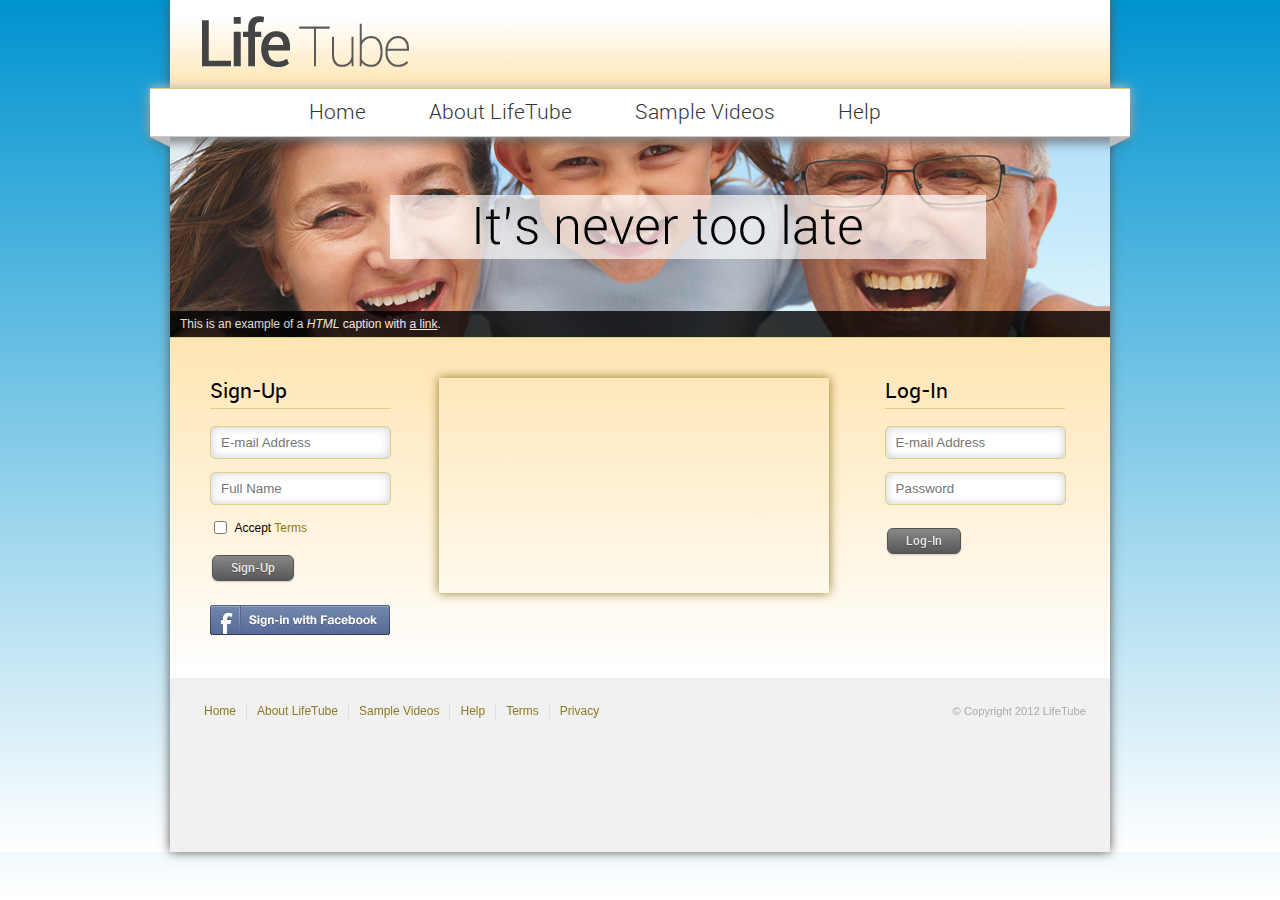
<file: Content/index.html>
<!DOCTYPE html>
<html>
<head>
<title>Life Tube</title>
<link rel="stylesheet" type="text/css" href="css/styles.css" />
<link rel="stylesheet" type="text/css" href="css/nivo-slider.css" />
<link rel="stylesheet" type="text/css" href="css/fonts/fonts.css" />
<!--[if lt IE 9]>
	<script src="//html5shiv.googlecode.com/svn/trunk/html5.js"></script>
<![endif]-->
<!--[if gte IE 9]>
	<style type="text/css">html,body {filter:none}</style>
<![endif]-->

</head>
<body>

<div id="wrapper">
	<div class="container">
		<div id="header">
			<div class="logo"><span class="hidden">LifeTube</span></div>
		</div>

		<div class="ribbon-wrapper">
			<div class="ribbon-front">
				<ul class="top-nav">
					<li><a href="#">Home</a></li>
					<li><a href="#">About LifeTube</a></li>
					<li><a href="#">Sample Videos</a></li>
					<li><a href="#">Help</a></li>
				</ul>
			</div>
			<div class="ribbon-edge-bottomleft"></div>
			<div class="ribbon-edge-bottomright"></div>
		</div>

		<div class="slider-wrapper theme-default">
			<div id="slider" class="nivoSlider">
				<a href="#"><img src="img/slides/001.jpg" title="#htmlcaption" data-thumb="001.jpg" /></a>
				<a href="#"><img src="img/slides/002.jpg" data-thumb="002.jpg" /></a>
			</div><!-- /#Slider -->
			<!-- add title="#htmlcaption" attribute to img to display -->
			<div id="htmlcaption" class="nivo-html-caption">
			  <strong>This</strong> is an example of a <em>HTML</em> caption with <a href="#">a link</a>. 
			</div>
			
		</div><!-- /.slider-wrapper-->

		<div id="content">
			<div class="section">
				
				<div class="signup">
					<h3>Sign-Up</h3>
					<input type="email" placeholder="E-mail Address" />
					<input type="text" placeholder="Full Name" />
					<div class="agree">
						<input type="checkbox">
						<span>Accept <a href="#">Terms</a></span>
					</div>
					<a class="button medium gray mt15">Sign-Up</a>
					<a class="mt15" style="display:block"><img src="img/facebook-login.png" height="30" width="180"></a>
				</div>
				
				<div class="sample-video">
					<iframe src="http://player.vimeo.com/video/4156113" width="390" height="215" frameborder="0" webkitAllowFullScreen mozallowfullscreen allowFullScreen></iframe>
				</div>

				<div class="login">
					<h3>Log-In</h3>
					<input class="email" type="text" placeholder="E-mail Address" />
					<input class="password" type="password" placeholder="Password"/>
					<a class="button medium gray mt08">Log-In</a>
				</div>

				<br class="clear">
			</div>
		</div>

		<div id="footer">
			<ul class="footer-nav">
				<li><a href="#">Home</a></li>
				<li><a href="#">About LifeTube</a></li>
				<li><a href="#">Sample Videos</a></li>
				<li><a href="#">Help</a></li>
				<li><a href="#">Terms</a></li>
				<li><a href="#">Privacy</a></li>
			</ul>
			<div class="copyright">&copy; Copyright 2012 LifeTube</div>
		</div>
	</div>
</div>

<script type="text/javascript" src="https://ajax.googleapis.com/ajax/libs/jquery/1.7.1/jquery.min.js"></script>
<script type="text/javascript" src="js/nivo.slider.min.js"></script>
<script type="text/javascript">
	$(window).load(function() {
		$('#slider').nivoSlider();
	});
</script>

</body>
</html>
</file>
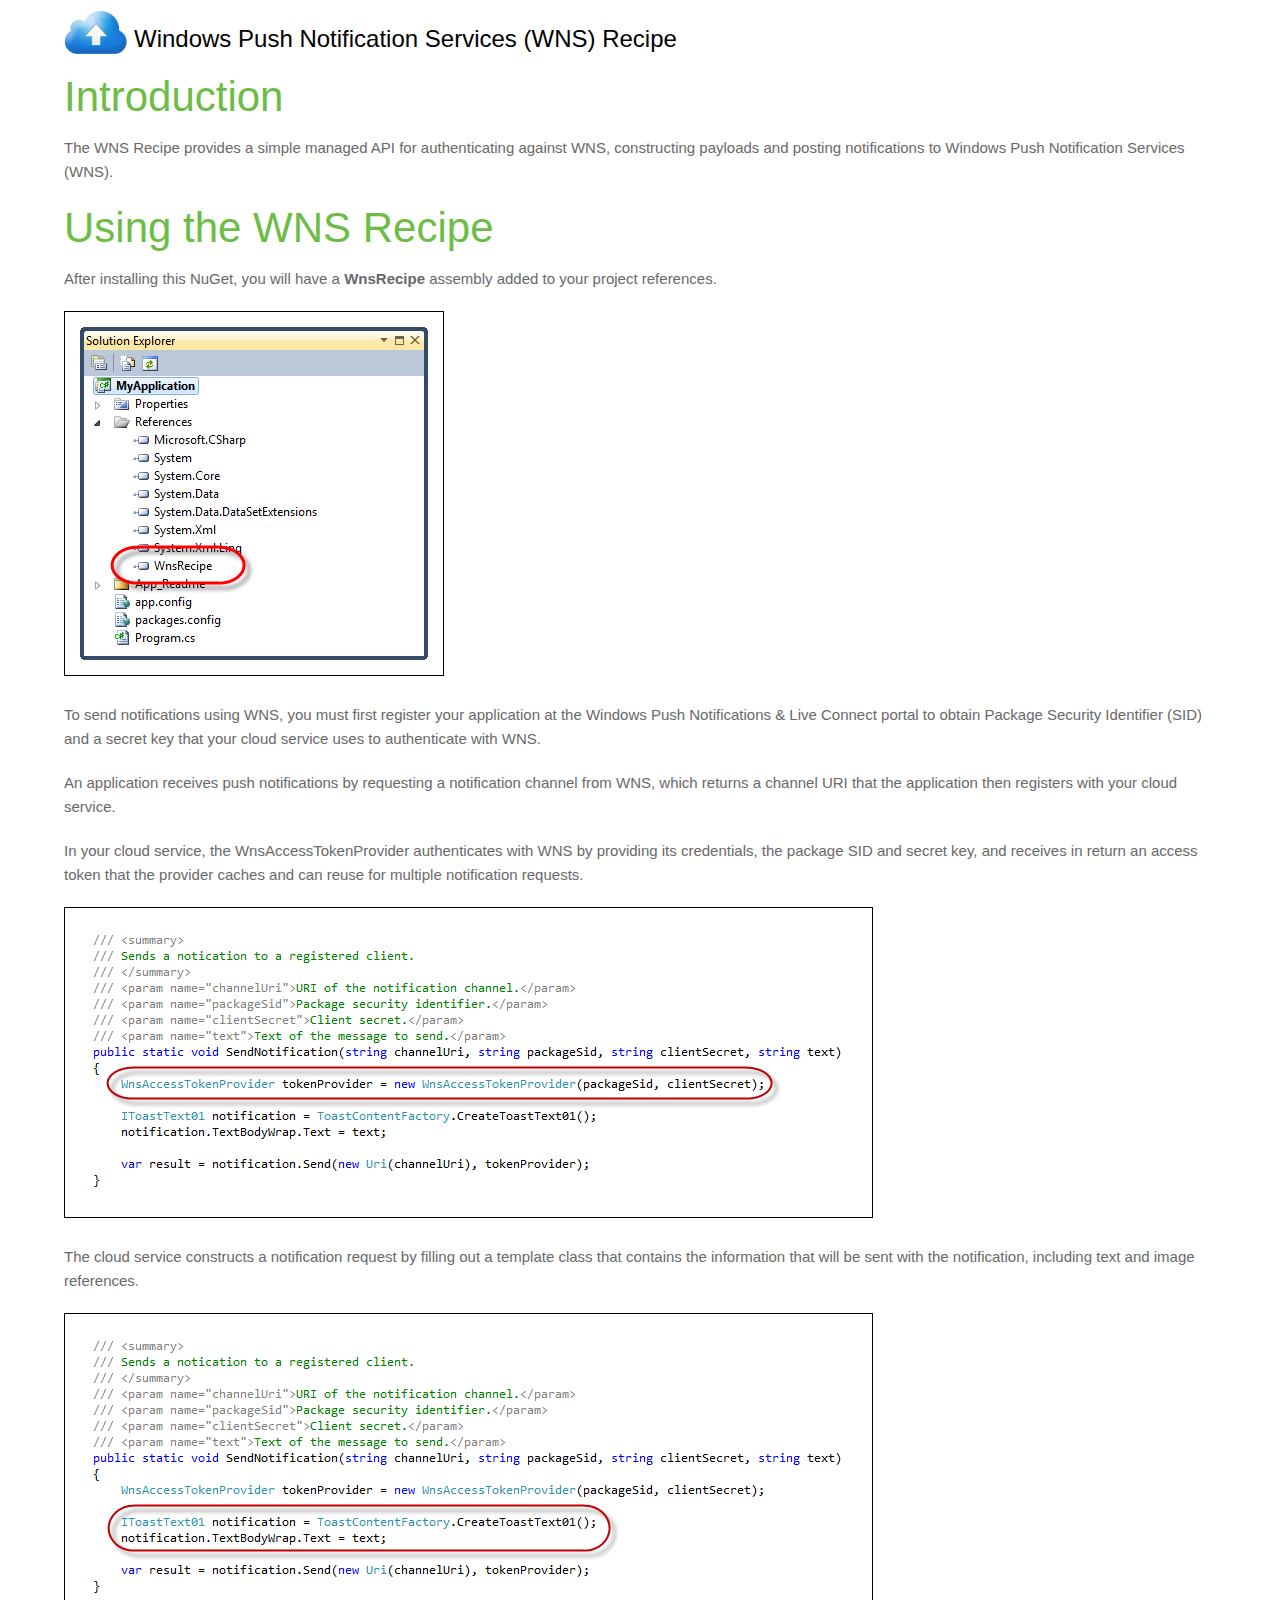
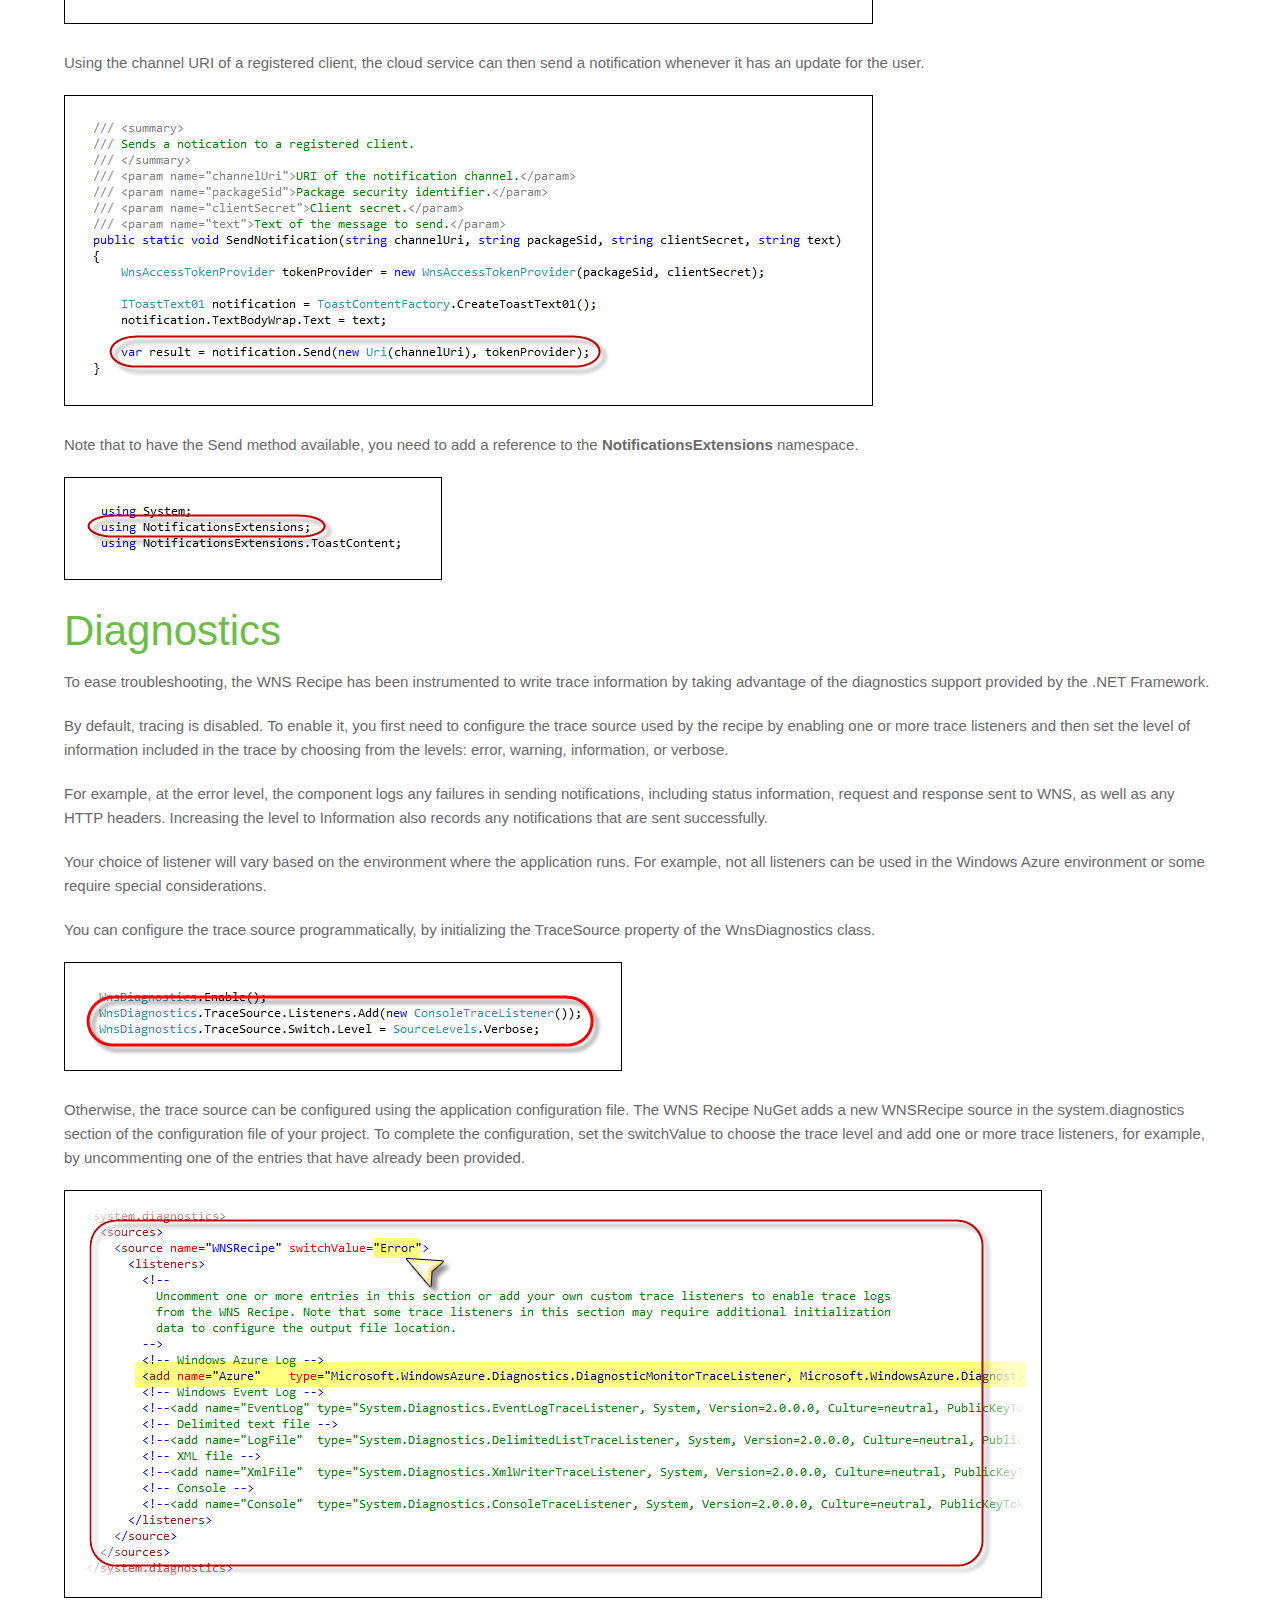
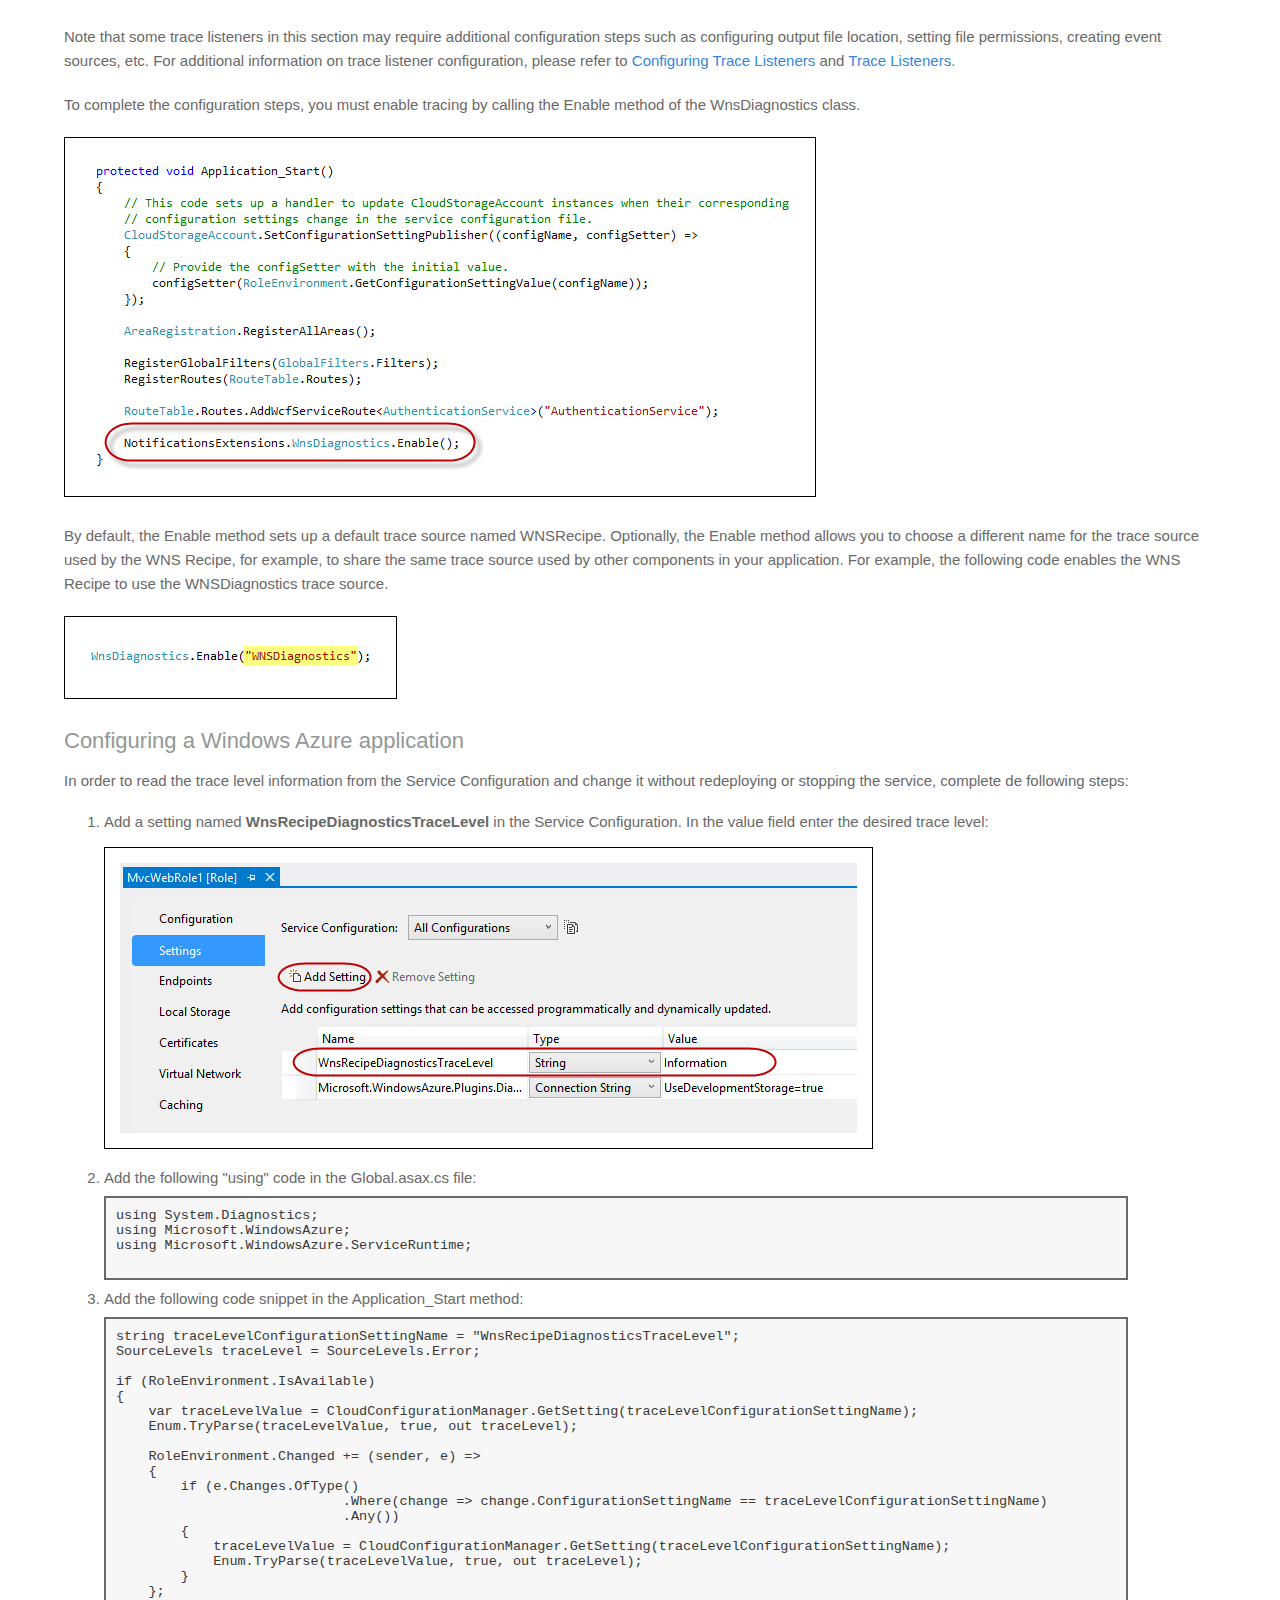
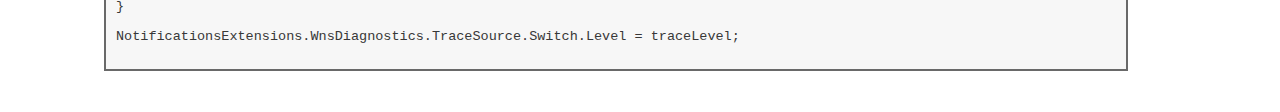
<file: LifeTube/LifeTube/App_Readme/WnsRecipe.Readme.htm>
﻿<!DOCTYPE html>
<html>
<head>
    <meta charset="utf-8" />
    <title>Windows Push Notification Services (WNS) Recipe</title>
    <meta http-equiv="X-UA-Compatible" content="IE=edge" />
    <link href="Content/Site.css" rel="stylesheet" type="text/css" />
</head>
<body>
    <div class="page">
        <header>
            <div id="header">
                <div id="title">
                    <h1>Windows Push Notification Services (WNS) Recipe</h1>
                </div>
                <div class="clear">
                </div>
            </div>
        </header>
        <section id="main">
            <h2>Introduction</h2>
            <p>
                The WNS Recipe provides a simple managed API for authenticating against WNS, constructing payloads and posting 
                notifications to Windows Push Notification Services (WNS).
            </p>

            <h2>Using the WNS Recipe</h2>

            <p>
                After installing this NuGet, you will have a <strong>WnsRecipe</strong> assembly added to your project references.
            </p>
            <p>
                <img src="Content/WnsRecipeAssembly.png" alt="Login solution explorer" style="border: 1px solid black; padding: 15px" />
            </p>
            <p>
                To send notifications using WNS, you must first register your application at the Windows Push Notifications & 
                Live Connect portal to obtain Package Security Identifier (SID) and a secret key that your cloud service uses to 
                authenticate with WNS.
            </p>
            <p>
                An application receives push notifications by requesting a notification channel from WNS, which returns a channel 
                URI that the application then registers with your cloud service.
            </p>
            <p>
                In your cloud service, the WnsAccessTokenProvider authenticates with WNS by providing its credentials, the package 
                SID and secret key, and receives in return an access token that the provider caches and can reuse for multiple 
                notification requests.
            </p>
            <p>
                <img src="Content/WnsAccessTokenProvider.png" alt="Login tag" style="border: 1px solid black; padding: 15px" />
            </p>
            <p>
                The cloud service constructs a notification request by filling out a template class that contains the information 
                that will be sent with the notification, including text and image references.
            </p>
            <p>
                <img src="Content/ToastNotificationTemplate.png" alt="Login tag" style="border: 1px solid black; padding: 15px" />
            </p>
            <p>
                Using the channel URI of a registered client, the cloud service can then send a notification whenever it has an 
                update for the user.
            </p>
            <p>
                <img src="Content/SendNotification.png" alt="Login tag" style="border: 1px solid black; padding: 15px" />
            </p>
			<p>
				Note that to have the Send method available, you need to add a reference to the <strong>NotificationsExtensions</strong> namespace.
			</p>
			<p>
                <img src="Content/AddingNotificationsExtensions.png" alt="Login tag" style="border: 1px solid black; padding: 15px" />
            </p>

            <h2>Diagnostics</h2>
            <p>
                To ease troubleshooting, the WNS Recipe has been instrumented to write trace information by taking advantage of the diagnostics 
                support provided by the .NET Framework.</p>
            <p>
                By default, tracing is disabled. To enable it, you first need to configure the trace source used by the recipe by enabling one or 
                more trace listeners and then set the level of information included in the trace by choosing from the levels: error, warning, 
                information, or verbose.
            </p>
            <p>
                For example, at the error level, the component logs any failures in sending notifications, including status information, request 
                and response sent to WNS, as well as any HTTP headers. Increasing the level to Information also records any notifications that are 
                sent successfully.
            </p>
            <p>
                Your choice of listener will vary based on the environment where the application runs. For example, not all listeners can be used 
                in the Windows Azure environment or some require special considerations.
            </p>
            <p>
                You can configure the trace source programmatically, by initializing the TraceSource property of the WnsDiagnostics class.
            </p>
            <p>
                <img src="Content/TraceSourceProperty.png" alt="Login tag" style="border: 1px solid black; padding: 15px" />
            </p>
            <p>
                Otherwise, the trace source can be configured using the application configuration file. The WNS Recipe NuGet adds a new WNSRecipe 
                source in the system.diagnostics section of the configuration file of your project. To complete the configuration, set the switchValue 
                to choose the trace level and add one or more trace listeners, for example, by uncommenting one of the entries that have already been provided. 
            </p>
            <p>
                <img src="Content/TraceSourceConfiguration.png" alt="Login tag" style="border: 1px solid black; padding: 15px" />
            </p>
            <p>
                Note that some trace listeners in this section may require additional configuration steps such as configuring output file 
                location, setting file permissions, creating event sources, etc. For additional information on trace listener configuration, please 
                refer to <a href="http://msdn.microsoft.com/en-us/library/ff664708.aspx">Configuring Trace Listeners</a> and 
                <a href="http://msdn.microsoft.com/en-us/library/4y5y10s7.aspx">Trace Listeners</a>.
            </p>
            <p>
                To complete the configuration steps, you must enable tracing by calling the Enable method of the WnsDiagnostics class.
            </p>
            <p>
                <img src="Content/EnableDiagnostics.png" alt="Login tag" style="border: 1px solid black; padding: 15px" />
            </p>
            <p>
                By default, the Enable method sets up a default trace source named WNSRecipe. Optionally, the Enable method allows you to choose a different name for the trace source used by the WNS Recipe, for example, to share the 
                same trace source used by other components in your application. For example, the following code enables the WNS Recipe to use the WNSDiagnostics trace source.
            </p>
            <p>
                <img src="Content/EnableCustomDiagnostics.png" alt="Login tag" style="border: 1px solid black; padding: 15px" />
            </p>
            <h3>Configuring a Windows Azure application</h3>
            <p>
                In order to read the trace level information from the Service Configuration and change it without redeploying or stopping the service, complete de following steps: </p>
            <ol>
                <li>
                    Add a setting named <b>WnsRecipeDiagnosticsTraceLevel</b> in the Service Configuration. In the value field enter the desired trace level:<br /><br />
                    <img src="Content/WnsAzureConfigurationSetting.png" alt="Login tag" style="border: 1px solid black; padding: 15px" /><br />
                    <br />
                </li>
                <li>
                    Add the following &quot;using&quot; code in the Global.asax.cs file:<br />
                    <pre class="code">
using System.Diagnostics;
using Microsoft.WindowsAzure;
using Microsoft.WindowsAzure.ServiceRuntime;
                    </pre>
                </li>
                <li>
                    Add the following code snippet in the Application_Start method:<br />
                    <pre class="code">
string traceLevelConfigurationSettingName = "WnsRecipeDiagnosticsTraceLevel";
SourceLevels traceLevel = SourceLevels.Error;

if (RoleEnvironment.IsAvailable)
{
    var traceLevelValue = CloudConfigurationManager.GetSetting(traceLevelConfigurationSettingName);
    Enum.TryParse<SourceLevels>(traceLevelValue, true, out traceLevel);

    RoleEnvironment.Changed += (sender, e) =>
    {
        if (e.Changes.OfType<RoleEnvironmentConfigurationSettingChange>()
                            .Where(change => change.ConfigurationSettingName == traceLevelConfigurationSettingName)
                            .Any())
        {
            traceLevelValue = CloudConfigurationManager.GetSetting(traceLevelConfigurationSettingName);
            Enum.TryParse<SourceLevels>(traceLevelValue, true, out traceLevel);
        }
    };
}

NotificationsExtensions.WnsDiagnostics.TraceSource.Switch.Level = traceLevel;
                    </pre>
                </li>
            </ol>
        </section>
    </div>
</body>
</html>
</file>
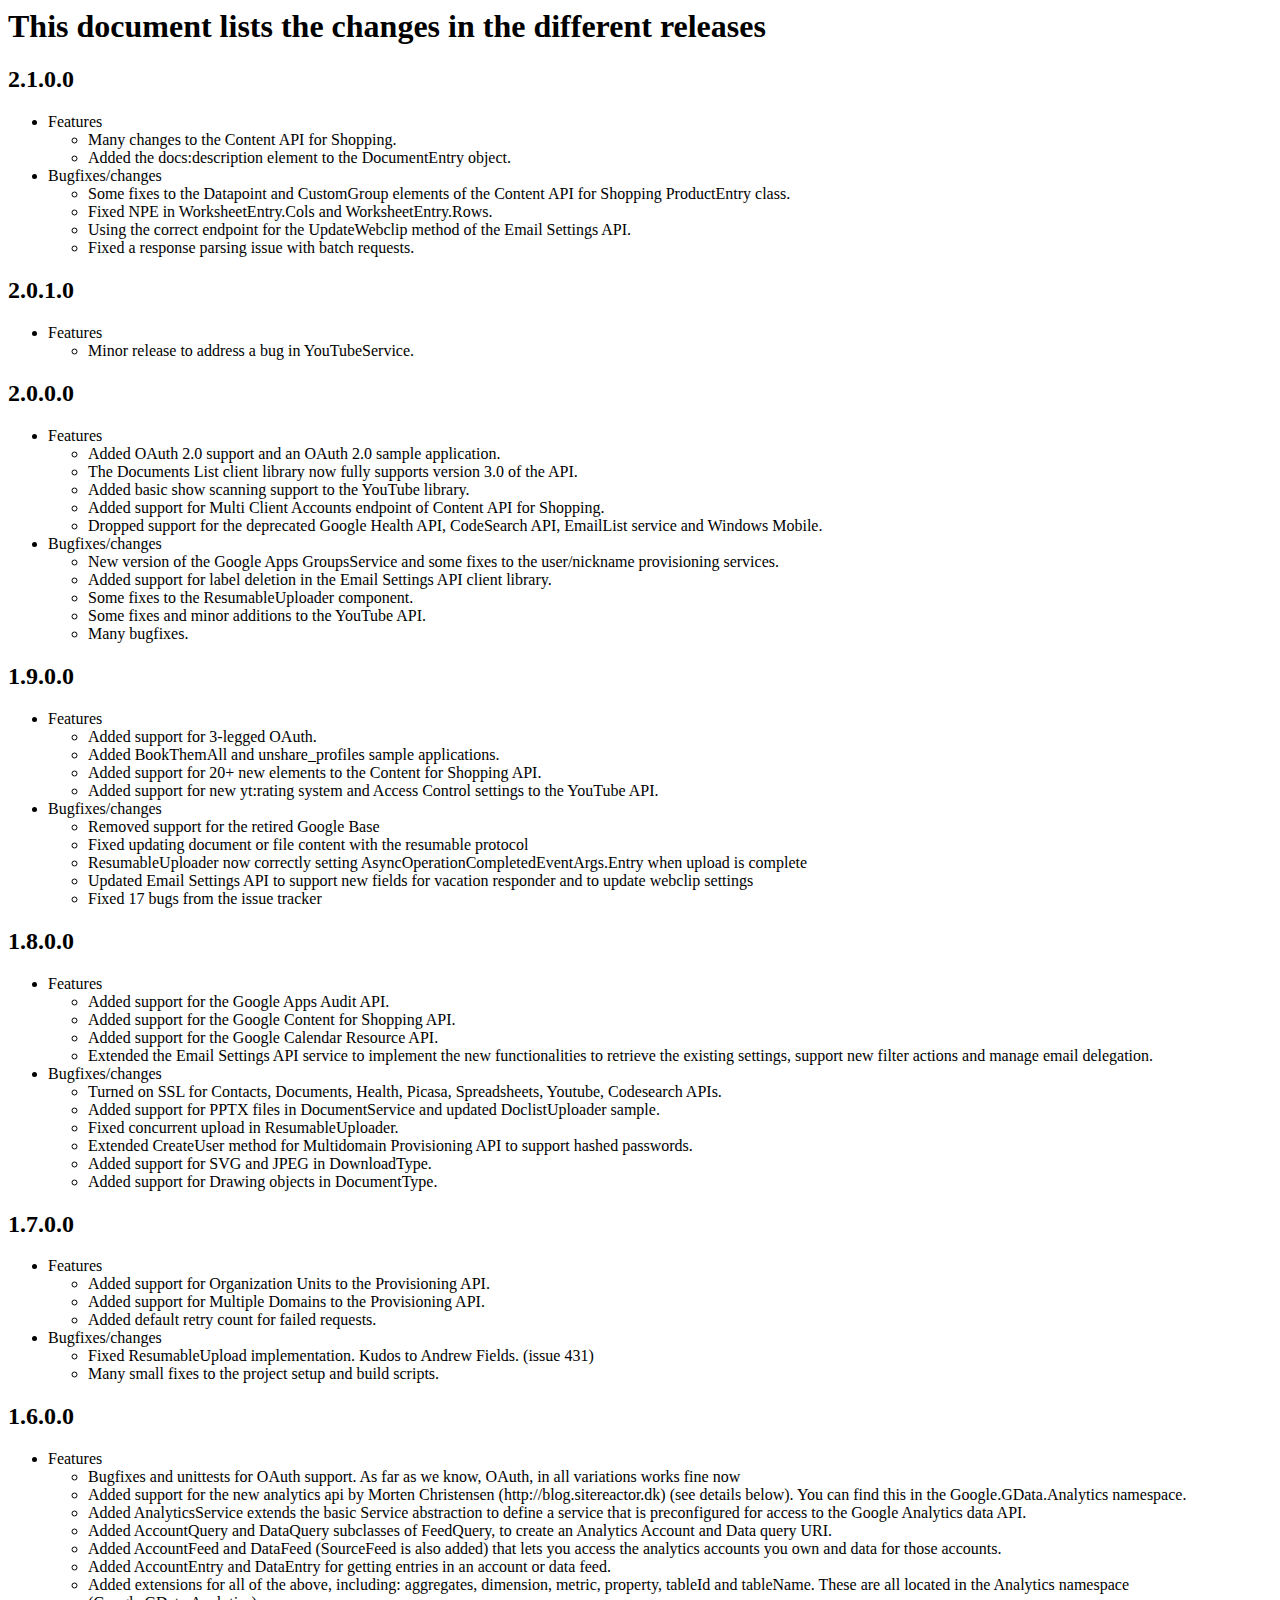
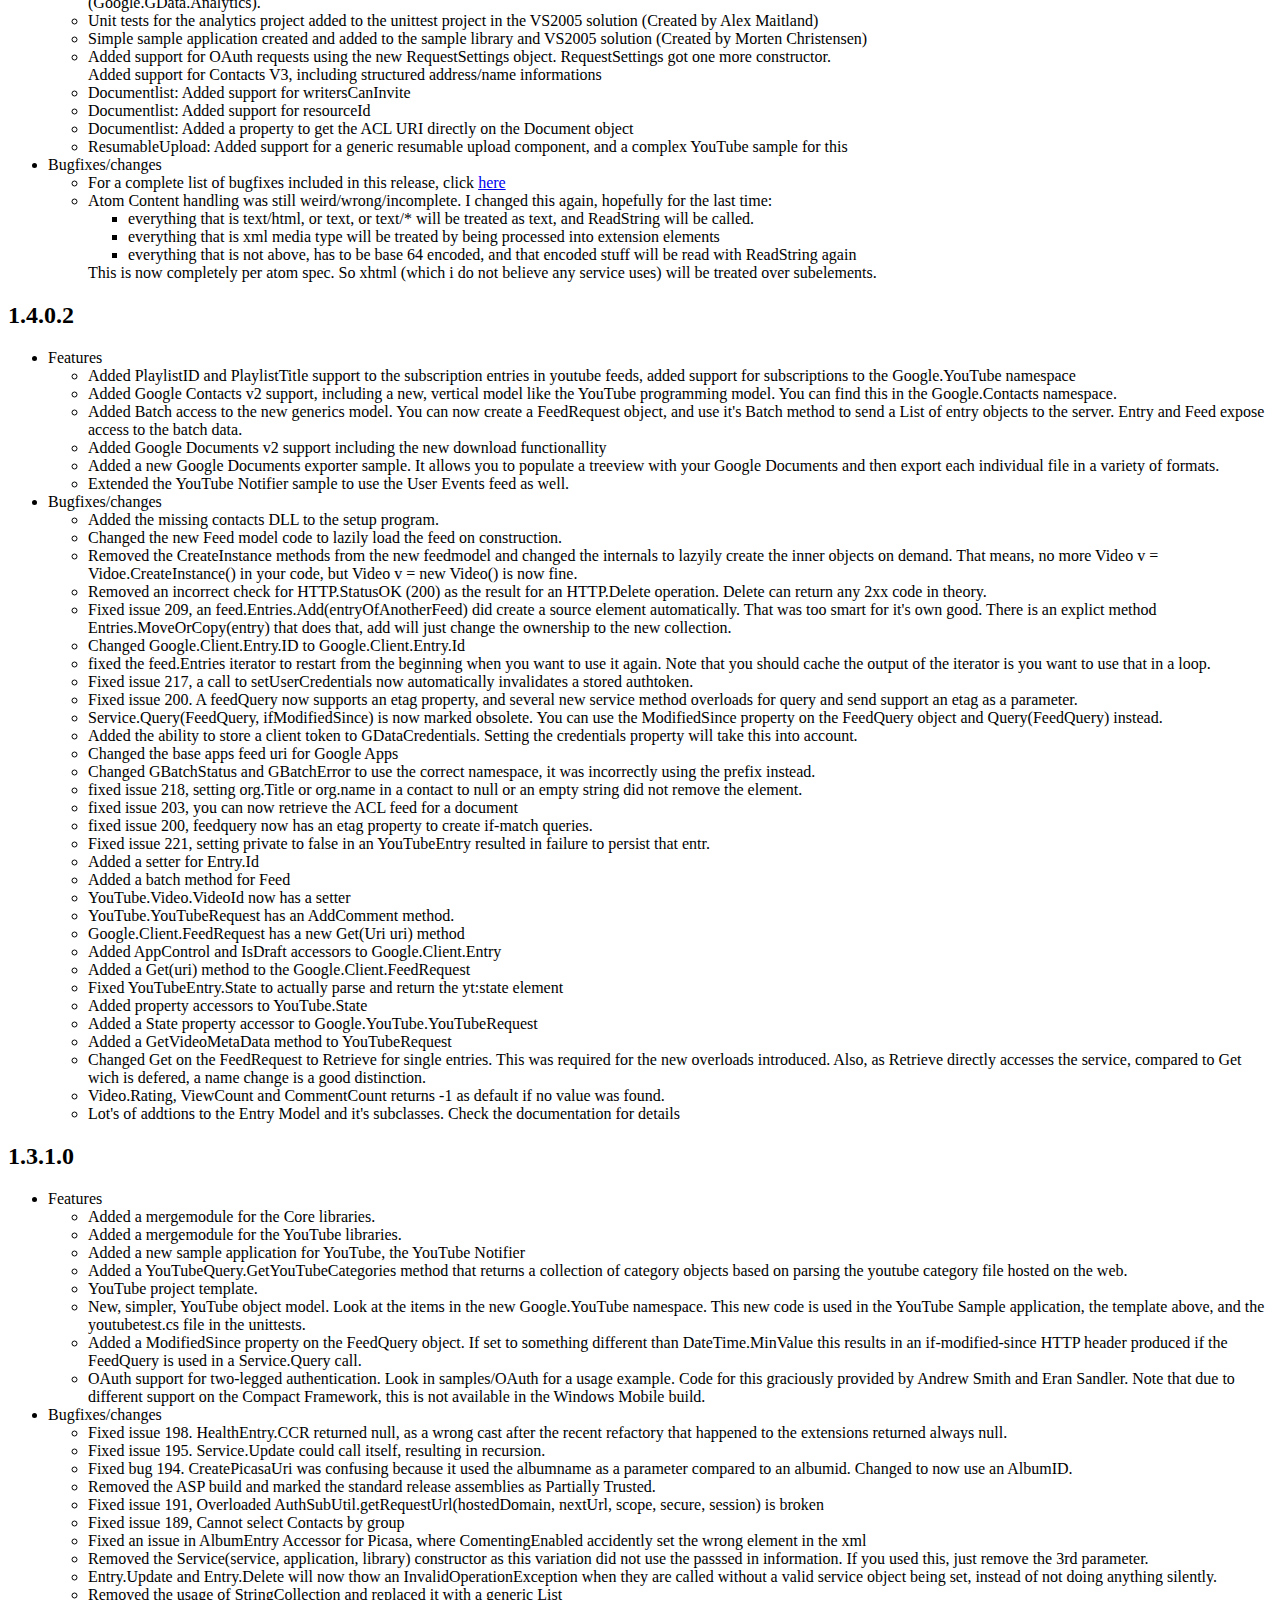
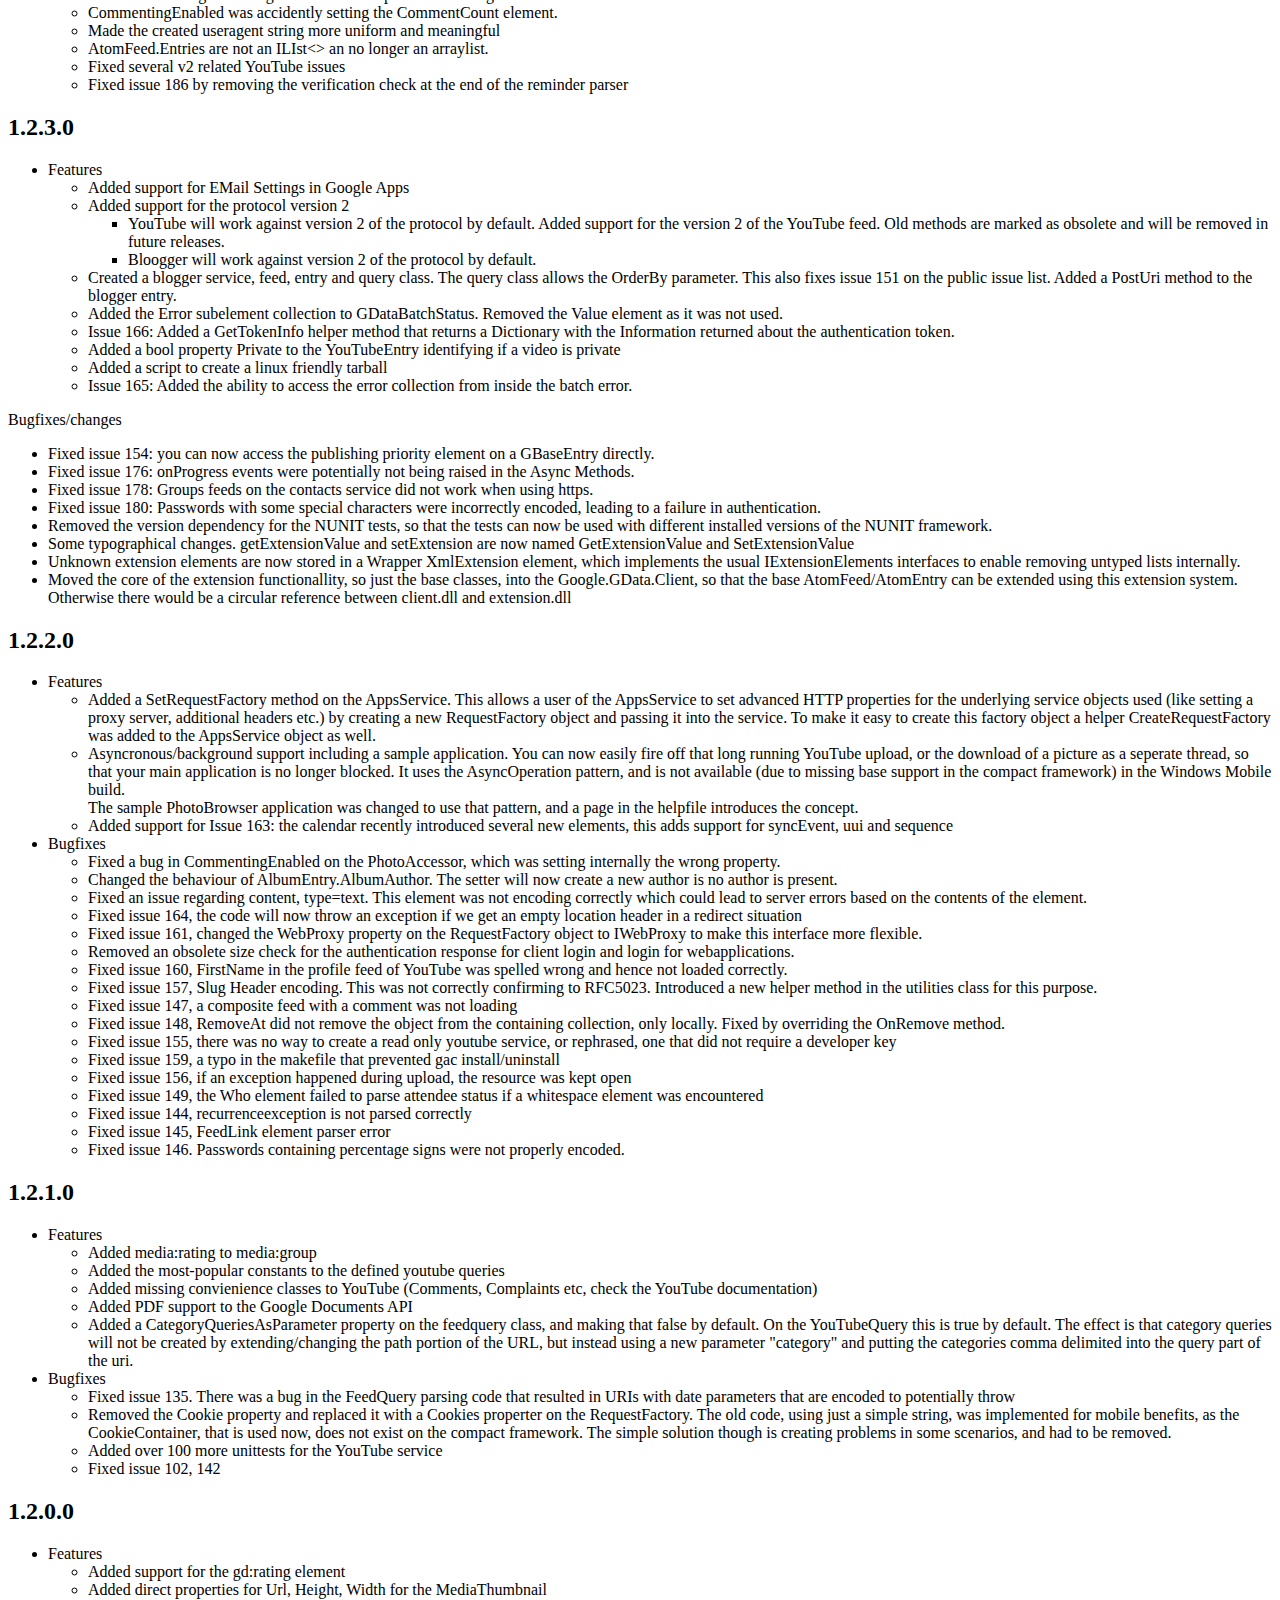
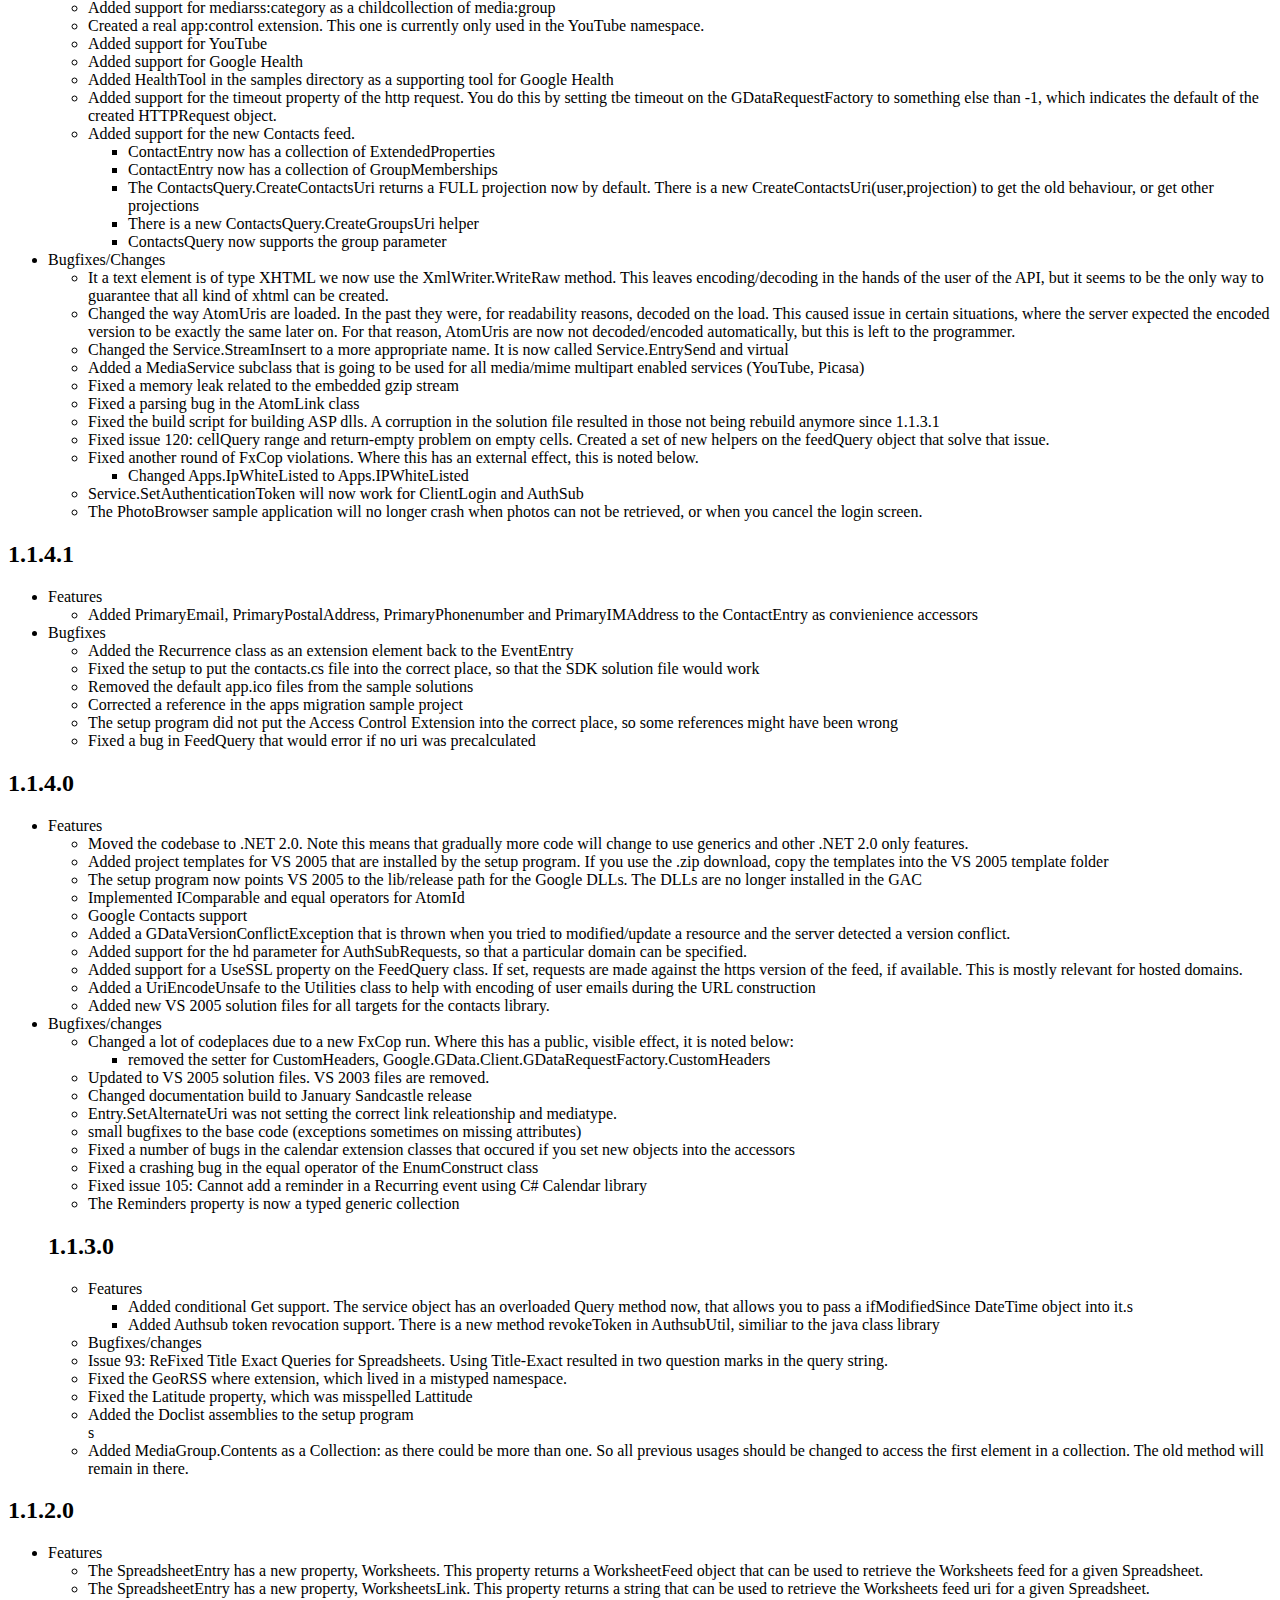
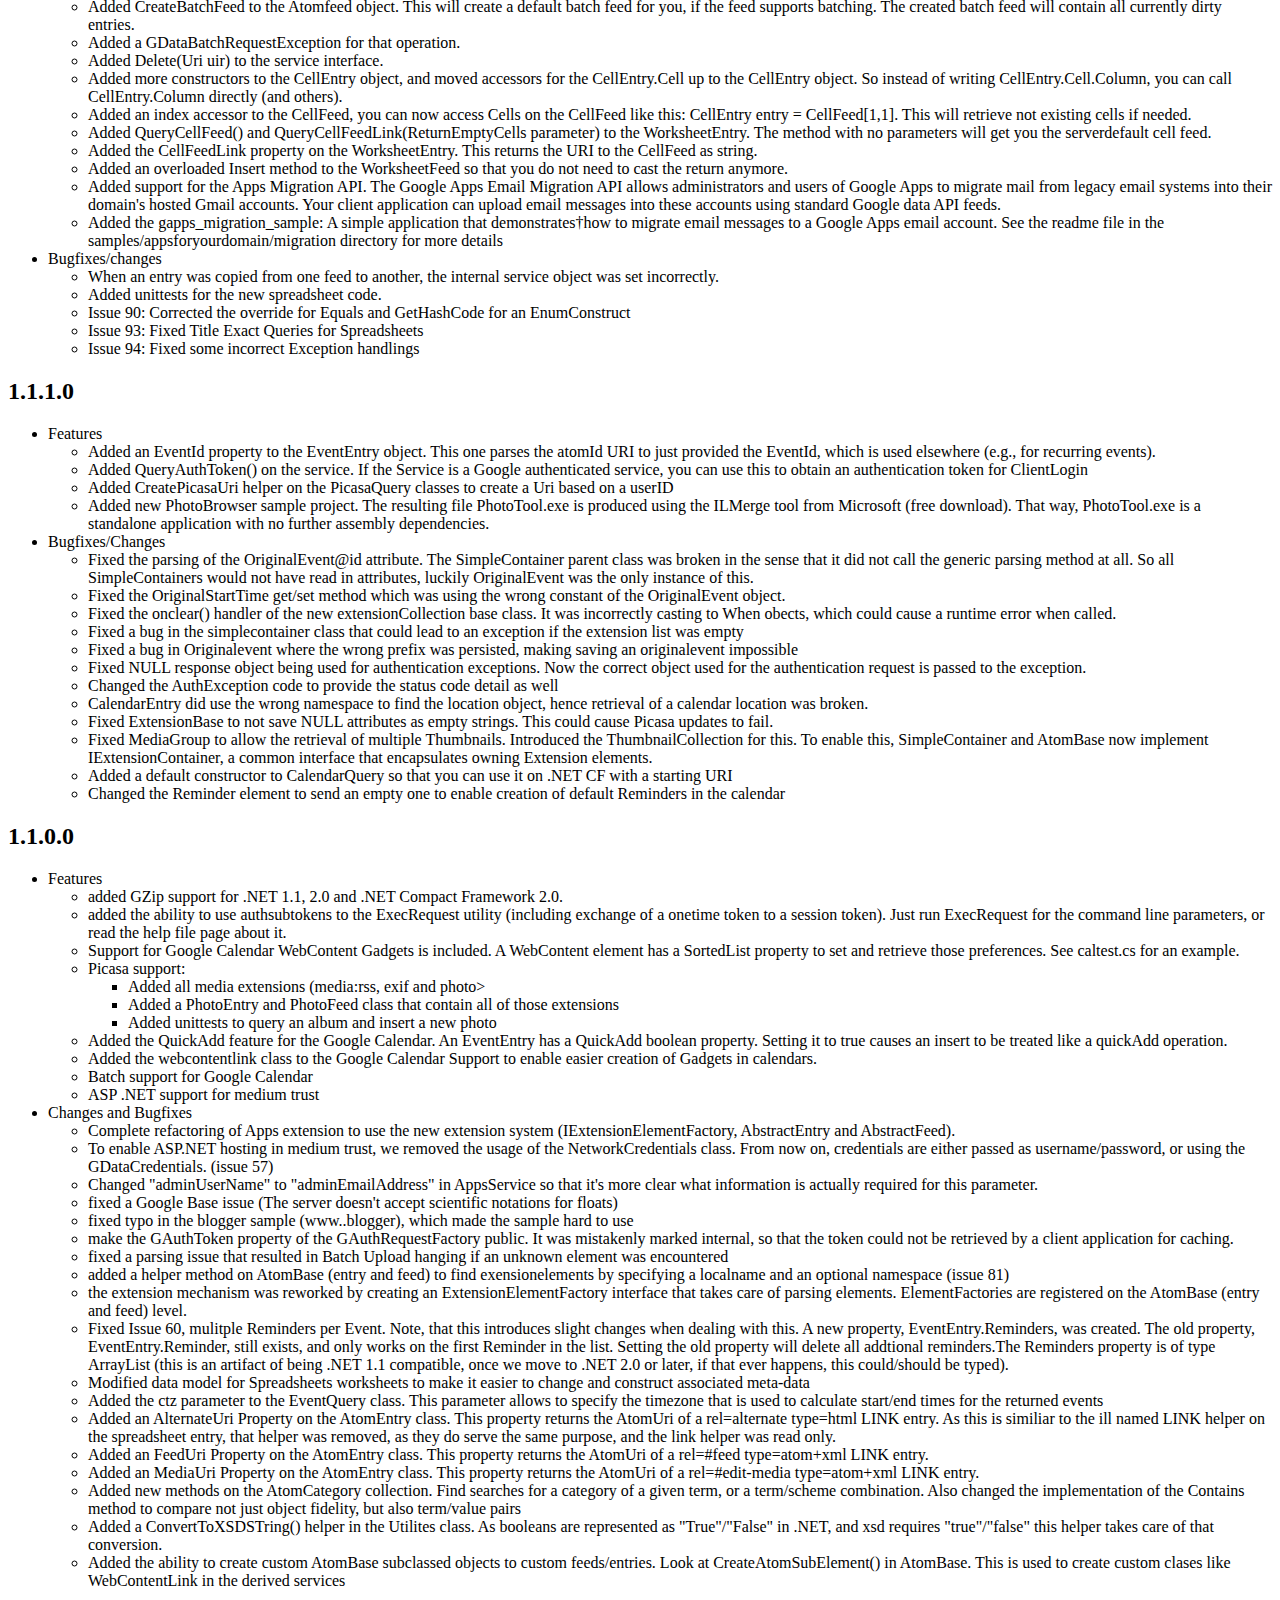
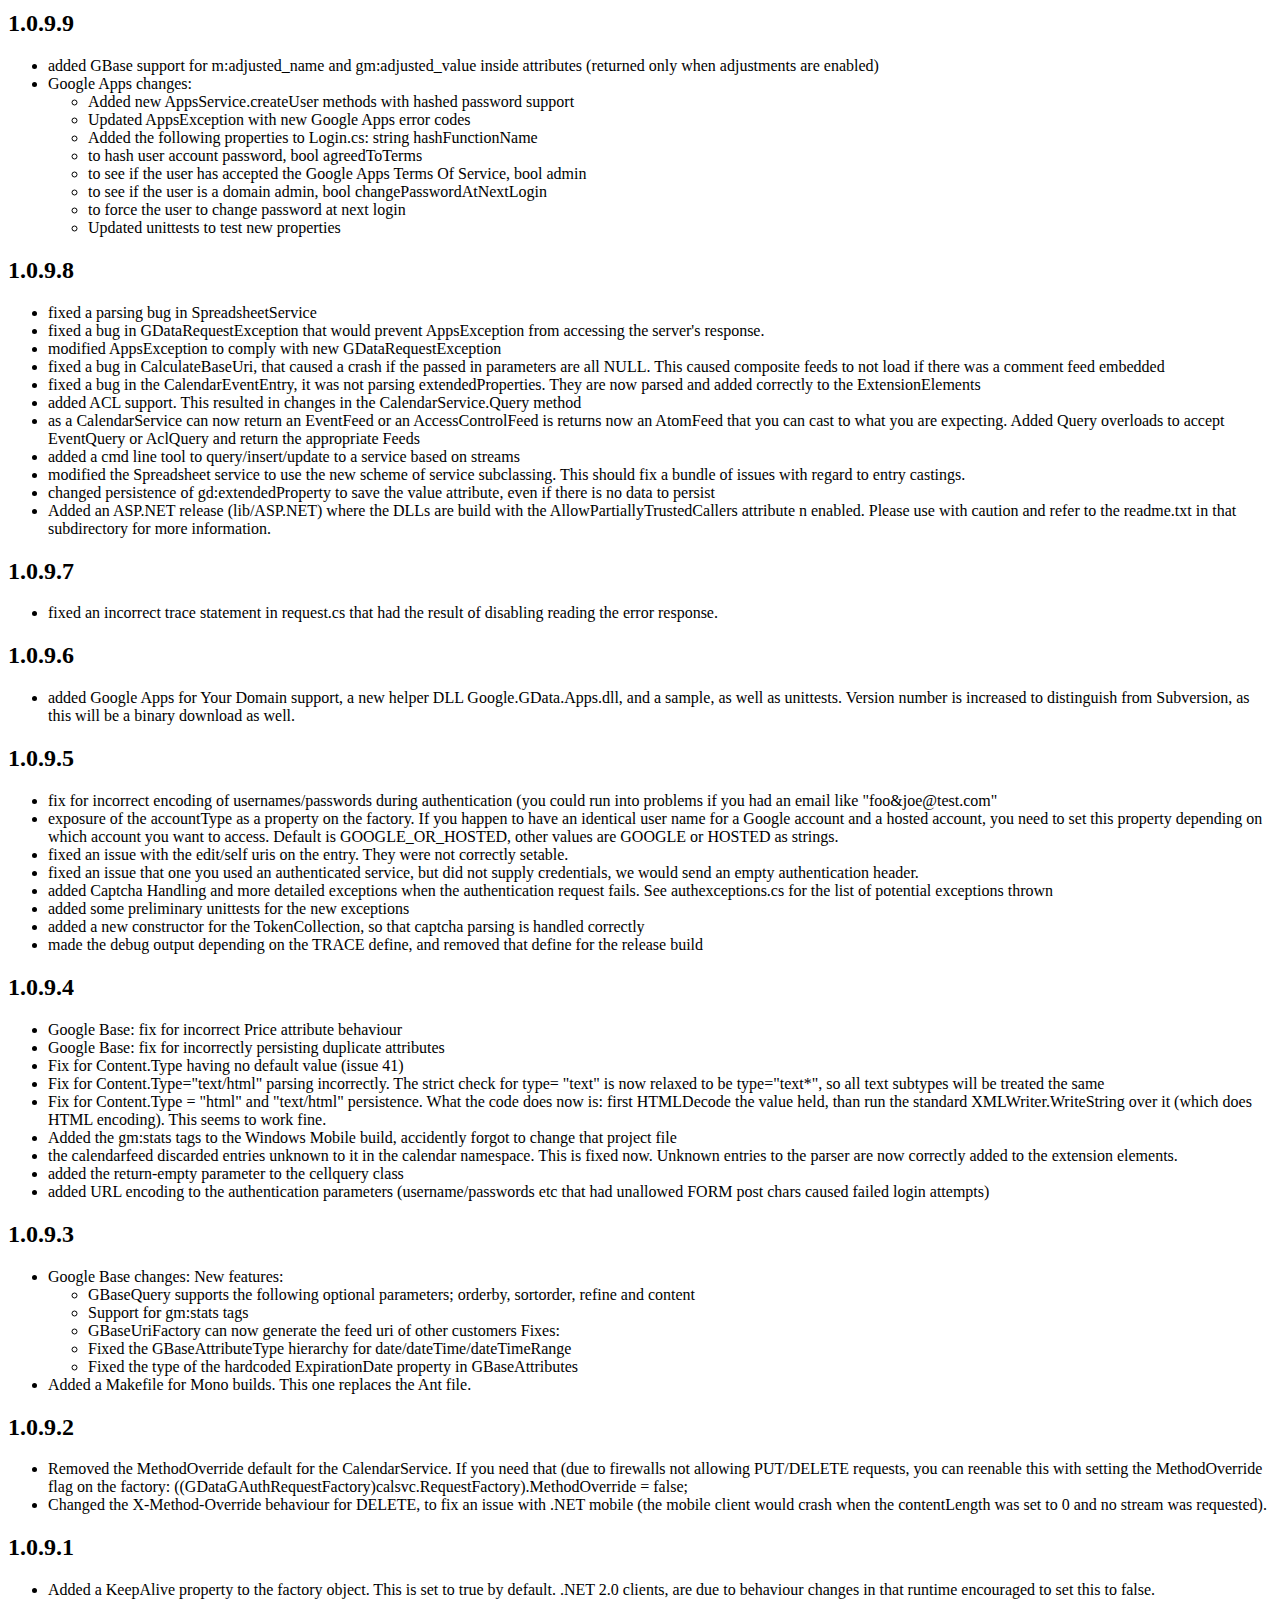
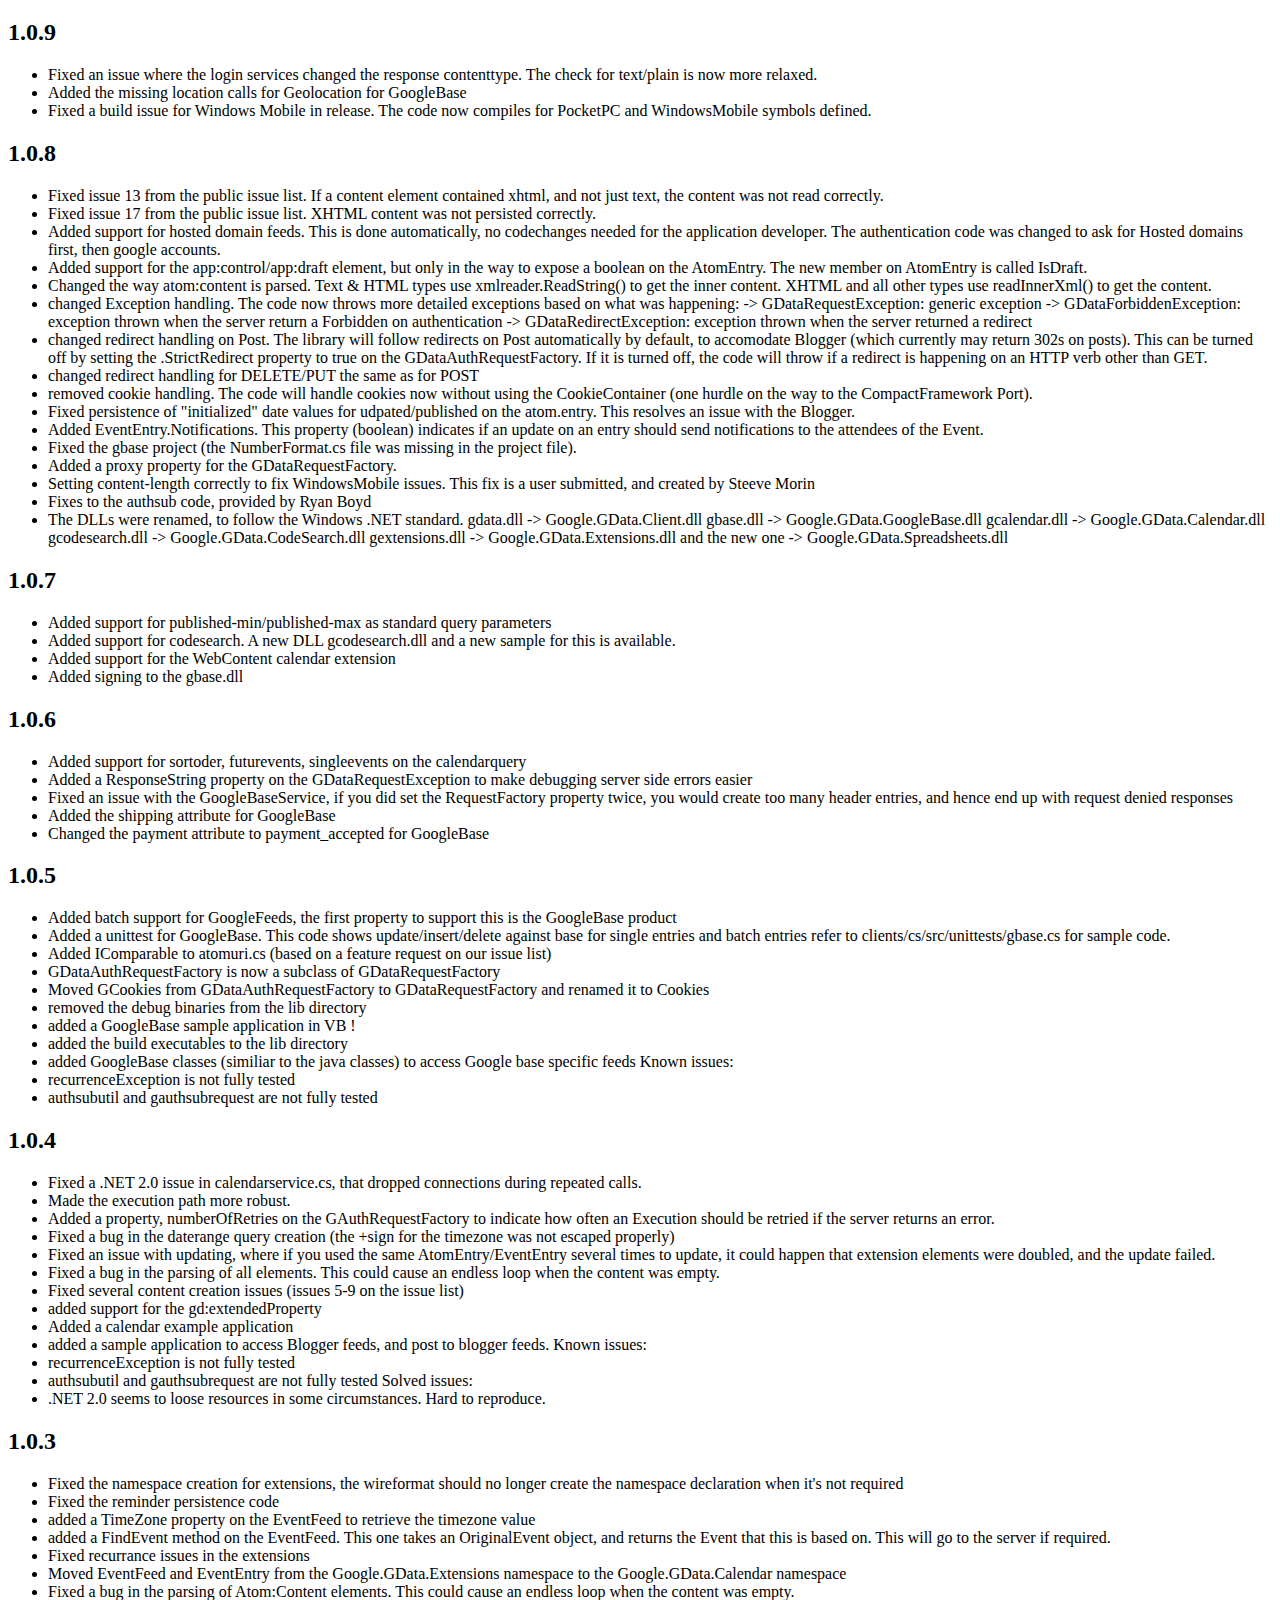
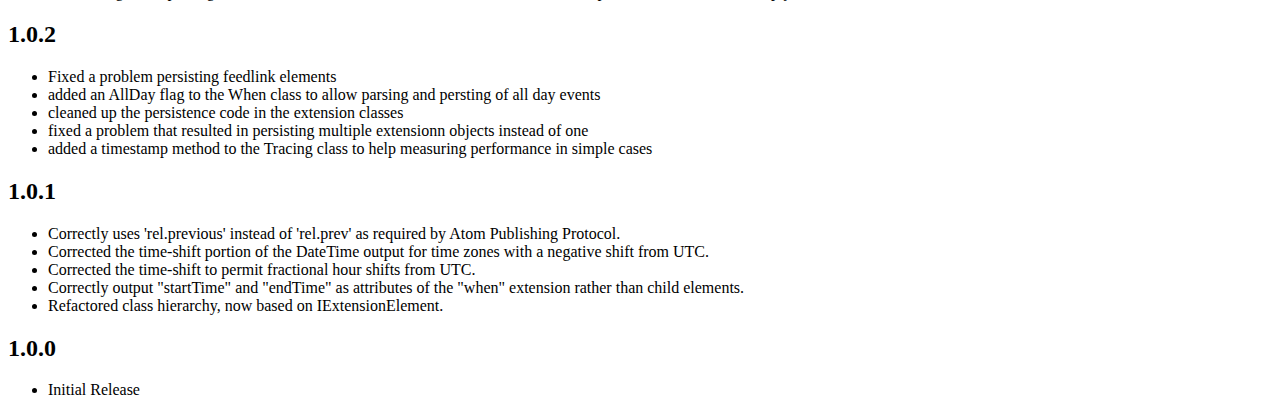
<file: Service References/Google Data API SDK/Documentation/RELEASE_NOTES.HTML>
<!DOCTYPE html PUBLIC "-//W3C//DTD HTML 4.01 Transitional//EN">
<html>
<head>
  <title>Release Notes</title>
</head>
<body>
  <h1>This document lists the changes in the different releases</h1>
  <h2>2.1.0.0</h2>
  <ul>
    <li>Features</li>
    <li style="list-style: none">
      <ul>
        <li>Many changes to the Content API for Shopping.</li>
		<li>Added the docs:description element to the DocumentEntry object.</li>
      </ul>
    </li>
	<li>Bugfixes/changes</li>
    <li style="list-style: none">
      <ul>
        <li>Some fixes to the Datapoint and CustomGroup elements of the Content API for Shopping ProductEntry class.</li>
		<li>Fixed NPE in WorksheetEntry.Cols and WorksheetEntry.Rows.</li>
		<li>Using the correct endpoint for the UpdateWebclip method of the Email Settings API.</li>
		<li>Fixed a response parsing issue with batch requests.</li>
      </ul>
    </li>
  </ul>
  <h2>2.0.1.0</h2>
  <ul>
    <li>Features</li>
    <li style="list-style: none">
      <ul>
        <li>Minor release to address a bug in YouTubeService.</li>
      </ul>
    </li>
  </ul>
  <h2>2.0.0.0</h2>
  <ul>
    <li>Features</li>
    <li style="list-style: none">
      <ul>
        <li>Added OAuth 2.0 support and an OAuth 2.0 sample application.</li>
        <li>The Documents List client library now fully supports version 3.0 of the API.</li>
        <li>Added basic show scanning support to the YouTube library.</li>
		<li>Added support for Multi Client Accounts endpoint of Content API for Shopping.</li>
        <li>Dropped support for the deprecated Google Health API, CodeSearch API, EmailList service and Windows Mobile.</li>
      </ul>
    </li>
    <li>Bugfixes/changes</li>
    <li style="list-style: none">
      <ul>
        <li>New version of the Google Apps GroupsService and some fixes to the user/nickname provisioning services.</li>
		<li>Added support for label deletion in the Email Settings API client library.</li>
		<li>Some fixes to the ResumableUploader component.</li>
		<li>Some fixes and minor additions to the YouTube API.</li>
		<li>Many bugfixes.</li>
      </ul>
    </li>
  </ul>
  <h2>1.9.0.0</h2>
  <ul>
    <li>Features</li>
    <li style="list-style: none">
      <ul>
        <li>Added support for 3-legged OAuth.</li>
        <li>Added BookThemAll and unshare_profiles sample applications.</li>
        <li>Added support for 20+ new elements to the Content for Shopping API.</li>
        <li>Added support for new yt:rating system and Access Control settings to the YouTube API.</li>
      </ul>
    </li>
    <li>Bugfixes/changes</li>
    <li style="list-style: none">
      <ul>
        <li>Removed support for the retired Google Base</li>
		<li>Fixed updating document or file content with the resumable protocol</li>
		<li>ResumableUploader now correctly setting AsyncOperationCompletedEventArgs.Entry when upload is complete</li>
		<li>Updated Email Settings API to support new fields for vacation responder and to update webclip settings</li>
		<li>Fixed 17 bugs from the issue tracker</li>
      </ul>
    </li>
  </ul>
  <h2>1.8.0.0</h2>
  <ul>
    <li>Features</li>
    <li style="list-style: none">
      <ul>
        <li>Added support for the Google Apps Audit API.</li>
        <li>Added support for the Google Content for Shopping API.</li>
        <li>Added support for the Google Calendar Resource API.</li>
        <li>Extended the Email Settings API service to implement the new functionalities to retrieve the existing settings, support new filter actions and manage email delegation.</li>
      </ul>
    </li>
    <li>Bugfixes/changes</li>
    <li style="list-style: none">
      <ul>
        <li>Turned on SSL for Contacts, Documents, Health, Picasa, Spreadsheets, Youtube, Codesearch APIs.</li>
        <li>Added support for PPTX files in DocumentService and updated DoclistUploader sample.</li>
        <li>Fixed concurrent upload in ResumableUploader.</li>
        <li>Extended CreateUser method for Multidomain Provisioning API to support hashed passwords.</li>
        <li>Added support for SVG and JPEG in DownloadType.</li>
        <li>Added support for Drawing objects in DocumentType.</li>
      </ul>
    </li>
  </ul>
  <h2>1.7.0.0</h2>
  <ul>
    <li>Features</li>
    <li style="list-style: none">
      <ul>
        <li>Added support for Organization Units to the Provisioning API.</li>
        <li>Added support for Multiple Domains to the Provisioning API.</li>
        <li>Added default retry count for failed requests.</li>
      </ul>
    </li>
    <li>Bugfixes/changes</li>
    <li style="list-style: none">
      <ul>
        <li>Fixed ResumableUpload implementation. Kudos to Andrew Fields. (issue 431)</li>
		<li>Many small fixes to the project setup and build scripts.</li>
      </ul>
    </li>
  </ul>
  <h2>1.6.0.0</h2>
  <ul>
    <li>Features</li>
    <li style="list-style: none">
      <ul>
        <li>Bugfixes and unittests for OAuth support. As far as we know, OAuth, in all variations works fine now</li>
        <li>Added support for the new analytics api by Morten Christensen (http://blog.sitereactor.dk) (see details below). You can find this in the Google.GData.Analytics namespace.</li>
        <li>Added AnalyticsService extends the basic Service abstraction to define a service that is preconfigured for access to the Google Analytics data API.</li>
        <li>Added AccountQuery and DataQuery subclasses of FeedQuery, to create an Analytics Account and Data query URI.</li>
        <li>Added AccountFeed and DataFeed (SourceFeed is also added) that lets you access the analytics accounts you own and data for those accounts.</li>
        <li>Added AccountEntry and DataEntry for getting entries in an account or data feed.</li>
        <li>Added extensions for all of the above, including: aggregates, dimension, metric, property, tableId and tableName. These are all located in the Analytics namespace (Google.GData.Analytics).</li>
        <li>Unit tests for the analytics project added to the unittest project in the VS2005 solution (Created by Alex Maitland)</li>
        <li>Simple sample application created and added to the sample library and VS2005 solution (Created by Morten Christensen)</li>
        <li>Added support for OAuth requests using the new RequestSettings object. RequestSettings got one more constructor.</li>
        <li style="list-style: none">Added support for Contacts V3, including structured address/name informations</li>
        <li>Documentlist: Added support for writersCanInvite</li>
        <li>Documentlist: Added support for resourceId</li>
        <li>Documentlist: Added a property to get the ACL URI directly on the Document object</li>
        <li>ResumableUpload: Added support for a generic resumable upload component, and a complex YouTube sample for this</li>
      </ul>
    </li>
    <li>Bugfixes/changes</li>
    <li style="list-style: none">
      <ul>
        <li>For a complete list of bugfixes included in this release, click <a href="http://code.google.com/p/google-gdata/issues/list?can=1&q=status:Fixed+modified-after:2009/04/15+modified-before:2010/06/15&colspec=ID+Type+Status+Priority+Milestone+Owner+Summary&cells=tiles">here</a>
        <li>Atom Content handling was still weird/wrong/incomplete. I changed this again, hopefully for the last time:
        <ul>
        <li>
            everything that is text/html, or text, or text/* will be treated as text, and ReadString will be called.  
        </li>
        <li>
            everything that is xml media type will be treated by being processed into extension elements     
        </li>
        <li>
            everything that is not above, has to be base 64 encoded, and that encoded stuff will be read with ReadString again     
        </li></ul>
            This is now completely per atom spec. So xhtml (which i do not believe any service uses) will be treated over subelements.       
       </ul>
    </li>
  </ul>
  <h2>1.4.0.2</h2>
  <ul>
    <li>Features</li>
    <li style="list-style: none">
      <ul>
        <li>Added PlaylistID and PlaylistTitle support to the subscription entries in youtube feeds, added support for subscriptions to the Google.YouTube namespace</li>
        <li>Added Google Contacts v2 support, including a new, vertical model like the YouTube programming model. You can find this in the Google.Contacts namespace.</li>
        <li>Added Batch access to the new generics model. You can now create a FeedRequest object, and use it's Batch method to send a List of entry objects to the server. Entry and Feed expose access to the batch data.</li>
        <li>Added Google Documents v2 support including the new download functionallity</li>
        <li>Added a new Google Documents exporter sample. It allows you to populate a treeview with your Google Documents and then export each individual file in a variety of formats.</li>
        <li>Extended the YouTube Notifier sample to use the User Events feed as well.</li>
      </ul>
    </li>
    <li>Bugfixes/changes</li>
    <li style="list-style: none">
      <ul>
        <li>Added the missing contacts DLL to the setup program.</li>
        <li>Changed the new Feed model code to lazily load the feed on construction.</li>
        <li>Removed the CreateInstance methods from the new feedmodel and changed the internals to lazyily create the inner objects on demand. That means, no more Video v = Vidoe.CreateInstance() in your code, but Video v = new Video() is now fine.</li>
        <li>Removed an incorrect check for HTTP.StatusOK (200) as the result for an HTTP.Delete operation. Delete can return any 2xx code in theory.</li>
        <li>Fixed issue 209, an feed.Entries.Add(entryOfAnotherFeed) did create a source element automatically. That was too smart for it's own good. There is an explict method Entries.MoveOrCopy(entry) that does that, add will just change the ownership to the new collection.</li>
        <li>Changed Google.Client.Entry.ID to Google.Client.Entry.Id</li>
        <li>fixed the feed.Entries iterator to restart from the beginning when you want to use it again. Note that you should cache the output of the iterator is you want to use that in a loop.</li>
        <li>Fixed issue 217, a call to setUserCredentials now automatically invalidates a stored authtoken.</li>
        <li>Fixed issue 200. A feedQuery now supports an etag property, and several new service method overloads for query and send support an etag as a parameter.</li>
        <li>Service.Query(FeedQuery, ifModifiedSince) is now marked obsolete. You can use the ModifiedSince property on the FeedQuery object and Query(FeedQuery) instead.</li>
        <li>Added the ability to store a client token to GDataCredentials. Setting the credentials property will take this into account.</li>
        <li>Changed the base apps feed uri for Google Apps</li>
        <li>Changed GBatchStatus and GBatchError to use the correct namespace, it was incorrectly using the prefix instead.</li>
        <li>fixed issue 218, setting org.Title or org.name in a contact to null or an empty string did not remove the element.</li>
        <li>fixed issue 203, you can now retrieve the ACL feed for a document</li>
        <li>fixed issue 200, feedquery now has an etag property to create if-match queries.</li>
        <li>Fixed issue 221, setting private to false in an YouTubeEntry resulted in failure to persist that entr.</li>
        <li>Added a setter for Entry.Id</li>
        <li>Added a batch method for Feed</li>
        <li>YouTube.Video.VideoId now has a setter</li>
        <li>YouTube.YouTubeRequest has an AddComment method.</li>
        <li>Google.Client.FeedRequest has a new Get(Uri uri) method</li>
        <li>Added AppControl and IsDraft accessors to Google.Client.Entry</li>
        <li>Added a Get(uri) method to the Google.Client.FeedRequest</li>
        <li>Fixed YouTubeEntry.State to actually parse and return the yt:state element</li>
        <li>Added property accessors to YouTube.State</li>
        <li>Added a State property accessor to Google.YouTube.YouTubeRequest</li>
        <li>Added a GetVideoMetaData method to YouTubeRequest</li>
        <li>Changed Get on the FeedRequest to Retrieve for single entries. This was required for the new overloads introduced. Also, as Retrieve directly accesses the service, compared to Get wich is defered, a name change is a good distinction.</li>
        <li>Video.Rating, ViewCount and CommentCount returns -1 as default if no value was found.</li>
        <li>Lot's of addtions to the Entry Model and it's subclasses. Check the documentation for details</li>
      </ul>
    </li>
  </ul>
  <h2>1.3.1.0</h2>
  <ul>
    <li>Features</li>
    <li style="list-style: none">
      <ul>
        <li>Added a mergemodule for the Core libraries.</li>
        <li>Added a mergemodule for the YouTube libraries.</li>
        <li>Added a new sample application for YouTube, the YouTube Notifier</li>
        <li>Added a YouTubeQuery.GetYouTubeCategories method that returns a collection of category objects based on parsing the youtube category file hosted on the web.</li>
        <li>YouTube project template.</li>
        <li>New, simpler, YouTube object model. Look at the items in the new Google.YouTube namespace. This new code is used in the YouTube Sample application, the template above, and the youtubetest.cs file in the unittests.</li>
        <li>Added a ModifiedSince property on the FeedQuery object. If set to something different than DateTime.MinValue this results in an if-modified-since HTTP header produced if the FeedQuery is used in a Service.Query call.</li>
        <li>OAuth support for two-legged authentication. Look in samples/OAuth for a usage example. Code for this graciously provided by Andrew Smith and Eran Sandler. Note that due to different support on the Compact Framework, this is not available in the Windows Mobile build.</li>
      </ul>
    </li>
    <li>Bugfixes/changes</li>
    <li style="list-style: none">
      <ul>
        <li>Fixed issue 198. HealthEntry.CCR returned null, as a wrong cast after the recent refactory that happened to the extensions returned always null.</li>
        <li>Fixed issue 195. Service.Update could call itself, resulting in recursion.</li>
        <li>Fixed bug 194. CreatePicasaUri was confusing because it used the albumname as a parameter compared to an albumid. Changed to now use an AlbumID.</li>
        <li>Removed the ASP build and marked the standard release assemblies as Partially Trusted.</li>
        <li>Fixed issue 191, Overloaded AuthSubUtil.getRequestUrl(hostedDomain, nextUrl, scope, secure, session) is broken</li>
        <li>Fixed issue 189, Cannot select Contacts by group</li>
        <li>Fixed an issue in AlbumEntry Accessor for Picasa, where ComentingEnabled accidently set the wrong element in the xml</li>
        <li>Removed the Service(service, application, library) constructor as this variation did not use the passsed in information. If you used this, just remove the 3rd parameter.</li>
        <li>Entry.Update and Entry.Delete will now thow an InvalidOperationException when they are called without a valid service object being set, instead of not doing anything silently.</li>
        <li>Removed the usage of StringCollection and replaced it with a generic List</li>
        <li>CommentingEnabled was accidently setting the CommentCount element.</li>
        <li>Made the created useragent string more uniform and meaningful</li>
        <li>AtomFeed.Entries are not an ILIst&lt;&gt; an no longer an arraylist.</li>
        <li>Fixed several v2 related YouTube issues</li>
        <li>Fixed issue 186 by removing the verification check at the end of the reminder parser</li>
      </ul>
    </li>
  </ul>
  <h2>1.2.3.0</h2>
  <ul>
    <li>Features</li>
    <li style="list-style: none">
      <ul>
        <li>Added support for EMail Settings in Google Apps</li>
        <li>Added support for the protocol version 2</li>
        <li style="list-style: none">
          <ul>
            <li>YouTube will work against version 2 of the protocol by default. Added support for the version 2 of the YouTube feed. Old methods are marked as obsolete and will be removed in future releases.</li>
            <li>Bloogger will work against version 2 of the protocol by default.</li>
          </ul>
        </li>
        <li>Created a blogger service, feed, entry and query class. The query class allows the OrderBy parameter. This also fixes issue 151 on the public issue list. Added a PostUri method to the blogger entry.</li>
        <li>Added the Error subelement collection to GDataBatchStatus. Removed the Value element as it was not used.</li>
        <li>Issue 166: Added a GetTokenInfo helper method that returns a Dictionary with the Information returned about the authentication token.</li>
        <li>Added a bool property Private to the YouTubeEntry identifying if a video is private</li>
        <li>Added a script to create a linux friendly tarball</li>
        <li>Issue 165: Added the ability to access the error collection from inside the batch error.</li>
      </ul>
    </li>
  </ul>Bugfixes/changes
  <ul>
    <li>Fixed issue 154: you can now access the publishing priority element on a GBaseEntry directly.</li>
    <li>Fixed issue 176: onProgress events were potentially not being raised in the Async Methods.</li>
    <li>Fixed issue 178: Groups feeds on the contacts service did not work when using https.</li>
    <li>Fixed issue 180: Passwords with some special characters were incorrectly encoded, leading to a failure in authentication.</li>
    <li>Removed the version dependency for the NUNIT tests, so that the tests can now be used with different installed versions of the NUNIT framework.</li>
    <li>Some typographical changes. getExtensionValue and setExtension are now named GetExtensionValue and SetExtensionValue</li>
    <li>Unknown extension elements are now stored in a Wrapper XmlExtension element, which implements the usual IExtensionElements interfaces to enable removing untyped lists internally.</li>
    <li>Moved the core of the extension functionallity, so just the base classes, into the Google.GData.Client, so that the base AtomFeed/AtomEntry can be extended using this extension system. Otherwise there would be a circular reference between client.dll and extension.dll</li>
  </ul>
  <h2>1.2.2.0</h2>
  <ul>
    <li>Features</li>
    <li style="list-style: none">
      <ul>
        <li>Added a SetRequestFactory method on the AppsService. This allows a user of the AppsService to set advanced HTTP properties for the underlying service objects used (like setting a proxy server, additional headers etc.) by creating a new RequestFactory object and passing it into the service. To make it easy to create this factory object a helper CreateRequestFactory was added to the AppsService object as well.</li>
        <li>Asyncronous/background support including a sample application. You can now easily fire off that long running YouTube upload, or the download of a picture as a seperate thread, so that your main application is no longer blocked. It uses the AsyncOperation pattern, and is not available (due to missing base support in the compact framework) in the Windows Mobile build.<br>
        The sample PhotoBrowser application was changed to use that pattern, and a page in the helpfile introduces the concept.</li>
        <li>Added support for Issue 163: the calendar recently introduced several new elements, this adds support for syncEvent, uui and sequence</li>
      </ul>
    </li>
    <li>Bugfixes</li>
    <li style="list-style: none">
      <ul>
        <li>Fixed a bug in CommentingEnabled on the PhotoAccessor, which was setting internally the wrong property.</li>
        <li>Changed the behaviour of AlbumEntry.AlbumAuthor. The setter will now create a new author is no author is present.</li>
        <li>Fixed an issue regarding content, type=text. This element was not encoding correctly which could lead to server errors based on the contents of the element.</li>
        <li>Fixed issue 164, the code will now throw an exception if we get an empty location header in a redirect situation</li>
        <li>Fixed issue 161, changed the WebProxy property on the RequestFactory object to IWebProxy to make this interface more flexible.</li>
        <li>Removed an obsolete size check for the authentication response for client login and login for webapplications.</li>
        <li>Fixed issue 160, FirstName in the profile feed of YouTube was spelled wrong and hence not loaded correctly.</li>
        <li>Fixed issue 157, Slug Header encoding. This was not correctly confirming to RFC5023. Introduced a new helper method in the utilities class for this purpose.</li>
        <li>Fixed issue 147, a composite feed with a comment was not loading</li>
        <li>Fixed issue 148, RemoveAt did not remove the object from the containing collection, only locally. Fixed by overriding the OnRemove method.</li>
        <li>Fixed issue 155, there was no way to create a read only youtube service, or rephrased, one that did not require a developer key</li>
        <li>Fixed issue 159, a typo in the makefile that prevented gac install/uninstall</li>
        <li>Fixed issue 156, if an exception happened during upload, the resource was kept open</li>
        <li>Fixed issue 149, the Who element failed to parse attendee status if a whitespace element was encountered</li>
        <li>Fixed issue 144, recurrenceexception is not parsed correctly</li>
        <li>Fixed issue 145, FeedLink element parser error</li>
        <li>Fixed issue 146. Passwords containing percentage signs were not properly encoded.</li>
      </ul>
    </li>
  </ul>
  <h2>1.2.1.0</h2>
  <ul>
    <li>Features</li>
    <li style="list-style: none">
      <ul>
        <li>Added media:rating to media:group</li>
        <li>Added the most-popular constants to the defined youtube queries</li>
        <li>Added missing convienience classes to YouTube (Comments, Complaints etc, check the YouTube documentation)</li>
        <li>Added PDF support to the Google Documents API</li>
        <li>Added a CategoryQueriesAsParameter property on the feedquery class, and making that false by default. On the YouTubeQuery this is true by default. The effect is that category queries will not be created by extending/changing the path portion of the URL, but instead using a new parameter "category" and putting the categories comma delimited into the query part of the uri.</li>
      </ul>
    </li>
    <li>Bugfixes</li>
    <li style="list-style: none">
      <ul>
        <li>Fixed issue 135. There was a bug in the FeedQuery parsing code that resulted in URIs with date parameters that are encoded to potentially throw</li>
        <li>Removed the Cookie property and replaced it with a Cookies properter on the RequestFactory. The old code, using just a simple string, was implemented for mobile benefits, as the CookieContainer, that is used now, does not exist on the compact framework. The simple solution though is creating problems in some scenarios, and had to be removed.</li>
        <li>Added over 100 more unittests for the YouTube service</li>
        <li>Fixed issue 102, 142</li>
      </ul>
    </li>
  </ul>
  <h2>1.2.0.0</h2>
  <ul>
    <li>Features</li>
    <li style="list-style: none">
      <ul>
        <li>Added support for the gd:rating element</li>
        <li>Added direct properties for Url, Height, Width for the MediaThumbnail</li>
        <li>Added support for mediarss:category as a childcollection of media:group</li>
        <li>Created a real app:control extension. This one is currently only used in the YouTube namespace.</li>
        <li>Added support for YouTube</li>
        <li>Added support for Google Health</li>
        <li>Added HealthTool in the samples directory as a supporting tool for Google Health</li>
        <li>Added support for the timeout property of the http request. You do this by setting tbe timeout on the GDataRequestFactory to something else than -1, which indicates the default of the created HTTPRequest object.</li>
        <li>Added support for the new Contacts feed.
          <ul>
            <li>ContactEntry now has a collection of ExtendedProperties</li>
            <li>ContactEntry now has a collection of GroupMemberships</li>
            <li>The ContactsQuery.CreateContactsUri returns a FULL projection now by default. There is a new CreateContactsUri(user,projection) to get the old behaviour, or get other projections</li>
            <li>There is a new ContactsQuery.CreateGroupsUri helper</li>
            <li>ContactsQuery now supports the group parameter</li>
          </ul>
        </li>
      </ul>
    </li>
    <li>Bugfixes/Changes</li>
    <li style="list-style: none">
      <ul>
        <li>It a text element is of type XHTML we now use the XmlWriter.WriteRaw method. This leaves encoding/decoding in the hands of the user of the API, but it seems to be the only way to guarantee that all kind of xhtml can be created.</li>
        <li>Changed the way AtomUris are loaded. In the past they were, for readability reasons, decoded on the load. This caused issue in certain situations, where the server expected the encoded version to be exactly the same later on. For that reason, AtomUris are now not decoded/encoded automatically, but this is left to the programmer.</li>
        <li>Changed the Service.StreamInsert to a more appropriate name. It is now called Service.EntrySend and virtual</li>
        <li>Added a MediaService subclass that is going to be used for all media/mime multipart enabled services (YouTube, Picasa)</li>
        <li>Fixed a memory leak related to the embedded gzip stream</li>
        <li>Fixed a parsing bug in the AtomLink class</li>
        <li>Fixed the build script for building ASP dlls. A corruption in the solution file resulted in those not being rebuild anymore since 1.1.3.1</li>
        <li>Fixed issue 120: cellQuery range and return-empty problem on empty cells. Created a set of new helpers on the feedQuery object that solve that issue.</li>
        <li>Fixed another round of FxCop violations. Where this has an external effect, this is noted below.
          <ul>
            <li>Changed Apps.IpWhiteListed to Apps.IPWhiteListed</li>
          </ul>
        </li>
        <li>Service.SetAuthenticationToken will now work for ClientLogin and AuthSub</li>
        <li>The PhotoBrowser sample application will no longer crash when photos can not be retrieved, or when you cancel the login screen.</li>
      </ul>
    </li>
  </ul>
  <h2>1.1.4.1</h2>
  <ul>
    <li>Features</li>
    <li style="list-style: none">
      <ul>
        <li>Added PrimaryEmail, PrimaryPostalAddress, PrimaryPhonenumber and PrimaryIMAddress to the ContactEntry as convienience accessors</li>
      </ul>
    </li>
    <li>Bugfixes</li>
    <li style="list-style: none">
      <ul>
        <li>Added the Recurrence class as an extension element back to the EventEntry</li>
        <li>Fixed the setup to put the contacts.cs file into the correct place, so that the SDK solution file would work</li>
        <li>Removed the default app.ico files from the sample solutions</li>
        <li>Corrected a reference in the apps migration sample project</li>
        <li>The setup program did not put the Access Control Extension into the correct place, so some references might have been wrong</li>
        <li>Fixed a bug in FeedQuery that would error if no uri was precalculated</li>
      </ul>
    </li>
  </ul>
  <h2>1.1.4.0</h2>
  <ul>
    <li>Features</li>
    <li style="list-style: none">
      <ul>
        <li>Moved the codebase to .NET 2.0. Note this means that gradually more code will change to use generics and other .NET 2.0 only features.</li>
        <li>Added project templates for VS 2005 that are installed by the setup program. If you use the .zip download, copy the templates into the VS 2005 template folder</li>
        <li>The setup program now points VS 2005 to the lib/release path for the Google DLLs. The DLLs are no longer installed in the GAC</li>
        <li>Implemented IComparable and equal operators for AtomId</li>
        <li>Google Contacts support</li>
        <li>Added a GDataVersionConflictException that is thrown when you tried to modified/update a resource and the server detected a version conflict.</li>
        <li>Added support for the hd parameter for AuthSubRequests, so that a particular domain can be specified.</li>
        <li>Added support for a UseSSL property on the FeedQuery class. If set, requests are made against the https version of the feed, if available. This is mostly relevant for hosted domains.</li>
        <li>Added a UriEncodeUnsafe to the Utilities class to help with encoding of user emails during the URL construction</li>
        <li>Added new VS 2005 solution files for all targets for the contacts library.</li>
      </ul>
    </li>
    <li>Bugfixes/changes</li>
    <li style="list-style: none">
      <ul>
        <li>Changed a lot of codeplaces due to a new FxCop run. Where this has a public, visible effect, it is noted below:</li>
        <li style="list-style: none">
          <ul>
            <li>removed the setter for CustomHeaders, Google.GData.Client.GDataRequestFactory.CustomHeaders</li>
          </ul>
        </li>
        <li>Updated to VS 2005 solution files. VS 2003 files are removed.</li>
        <li>Changed documentation build to January Sandcastle release</li>
        <li>Entry.SetAlternateUri was not setting the correct link releationship and mediatype.</li>
        <li>small bugfixes to the base code (exceptions sometimes on missing attributes)</li>
        <li>Fixed a number of bugs in the calendar extension classes that occured if you set new objects into the accessors</li>
        <li>Fixed a crashing bug in the equal operator of the EnumConstruct class</li>
        <li>Fixed issue 105: Cannot add a reminder in a Recurring event using C# Calendar library</li>
        <li>The Reminders property is now a typed generic collection</li>
      </ul>
      <h2>1.1.3.0</h2>
      <ul>
        <li>Features</li>
        <li style="list-style: none">
          <ul>
            <li>Added conditional Get support. The service object has an overloaded Query method now, that allows you to pass a ifModifiedSince DateTime object into it.s</li>
            <li>Added Authsub token revocation support. There is a new method revokeToken in AuthsubUtil, similiar to the java class library</li>
          </ul>
        </li>
        <li>Bugfixes/changes</li>
        <li>Issue 93: ReFixed Title Exact Queries for Spreadsheets. Using Title-Exact resulted in two question marks in the query string.</li>
        <li>Fixed the GeoRSS where extension, which lived in a mistyped namespace.</li>
        <li>Fixed the Latitude property, which was misspelled Lattitude</li>
        <li>Added the Doclist assemblies to the setup program</li>
        <li style="list-style: none">s</li>
        <li>Added MediaGroup.Contents as a Collection: as there could be more than one. So all previous usages should be changed to access the first element in a collection. The old method will remain in there.</li>
      </ul>
    </li>
  </ul>
  <h2>1.1.2.0</h2>
  <ul>
    <li>Features</li>
    <li style="list-style: none">
      <ul>
        <li>The SpreadsheetEntry has a new property, Worksheets. This property returns a WorksheetFeed object that can be used to retrieve the Worksheets feed for a given Spreadsheet.</li>
        <li>The SpreadsheetEntry has a new property, WorksheetsLink. This property returns a string that can be used to retrieve the Worksheets feed uri for a given Spreadsheet.</li>
        <li>Added CreateBatchFeed to the Atomfeed object. This will create a default batch feed for you, if the feed supports batching. The created batch feed will contain all currently dirty entries.</li>
        <li>Added a GDataBatchRequestException for that operation.</li>
        <li>Added Delete(Uri uir) to the service interface.</li>
        <li>Added more constructors to the CellEntry object, and moved accessors for the CellEntry.Cell up to the CellEntry object. So instead of writing CellEntry.Cell.Column, you can call CellEntry.Column directly (and others).</li>
        <li>Added an index accessor to the CellFeed, you can now access Cells on the CellFeed like this: CellEntry entry = CellFeed[1,1]. This will retrieve not existing cells if needed.</li>
        <li>Added QueryCellFeed() and QueryCellFeedLink(ReturnEmptyCells parameter) to the WorksheetEntry. The method with no parameters will get you the serverdefault cell feed.</li>
        <li>Added the CellFeedLink property on the WorksheetEntry. This returns the URI to the CellFeed as string.</li>
        <li>Added an overloaded Insert method to the WorksheetFeed so that you do not need to cast the return anymore.</li>
        <li>Added support for the Apps Migration API. The Google Apps Email Migration API allows administrators and users of Google Apps to migrate mail from legacy email systems into their domain's hosted Gmail accounts. Your client application can upload email messages into these accounts using standard Google data API feeds.</li>
        <li>Added the gapps_migration_sample: A simple application that demonstrates&dagger;how to migrate email messages to a Google Apps email account. See the readme file in the samples/appsforyourdomain/migration directory for more details</li>
      </ul>
    </li>
    <li>Bugfixes/changes</li>
    <li style="list-style: none">
      <ul>
        <li>When an entry was copied from one feed to another, the internal service object was set incorrectly.</li>
        <li>Added unittests for the new spreadsheet code.</li>
        <li>Issue 90: Corrected the override for Equals and GetHashCode for an EnumConstruct</li>
        <li>Issue 93: Fixed Title Exact Queries for Spreadsheets</li>
        <li>Issue 94: Fixed some incorrect Exception handlings</li>
      </ul>
    </li>
  </ul>
  <h2>1.1.1.0</h2>
  <ul>
    <li>Features</li>
    <li style="list-style: none">
      <ul>
        <li>Added an EventId property to the EventEntry object. This one parses the atomId URI to just provided the EventId, which is used elsewhere (e.g., for recurring events).</li>
        <li>Added QueryAuthToken() on the service. If the Service is a Google authenticated service, you can use this to obtain an authentication token for ClientLogin</li>
        <li>Added CreatePicasaUri helper on the PicasaQuery classes to create a Uri based on a userID</li>
        <li>Added new PhotoBrowser sample project. The resulting file PhotoTool.exe is produced using the ILMerge tool from Microsoft (free download). That way, PhotoTool.exe is a standalone application with no further assembly dependencies.</li>
      </ul>
    </li>
    <li>Bugfixes/Changes</li>
    <li style="list-style: none">
      <ul>
        <li>Fixed the parsing of the OriginalEvent@id attribute. The SimpleContainer parent class was broken in the sense that it did not call the generic parsing method at all. So all SimpleContainers would not have read in attributes, luckily OriginalEvent was the only instance of this.</li>
        <li>Fixed the OriginalStartTime get/set method which was using the wrong constant of the OriginalEvent object.</li>
        <li>Fixed the onclear() handler of the new extensionCollection base class. It was incorrectly casting to When obects, which could cause a runtime error when called.</li>
        <li>Fixed a bug in the simplecontainer class that could lead to an exception if the extension list was empty</li>
        <li>Fixed a bug in Originalevent where the wrong prefix was persisted, making saving an originalevent impossible</li>
        <li>Fixed NULL response object being used for authentication exceptions. Now the correct object used for the authentication request is passed to the exception.</li>
        <li>Changed the AuthException code to provide the status code detail as well</li>
        <li>CalendarEntry did use the wrong namespace to find the location object, hence retrieval of a calendar location was broken.</li>
        <li>Fixed ExtensionBase to not save NULL attributes as empty strings. This could cause Picasa updates to fail.</li>
        <li>Fixed MediaGroup to allow the retrieval of multiple Thumbnails. Introduced the ThumbnailCollection for this. To enable this, SimpleContainer and AtomBase now implement IExtensionContainer, a common interface that encapsulates owning Extension elements.</li>
        <li>Added a default constructor to CalendarQuery so that you can use it on .NET CF with a starting URI</li>
        <li>Changed the Reminder element to send an empty one to enable creation of default Reminders in the calendar</li>
      </ul>
    </li>
  </ul>
  <h2>1.1.0.0</h2>
  <ul>
    <li>Features
      <ul>
        <li>added GZip support for .NET 1.1, 2.0 and .NET Compact Framework 2.0.</li>
        <li>added the ability to use authsubtokens to the ExecRequest utility (including exchange of a onetime token to a session token). Just run ExecRequest for the command line parameters, or read the help file page about it.</li>
        <li>Support for Google Calendar WebContent Gadgets is included. A WebContent element has a SortedList property to set and retrieve those preferences. See caltest.cs for an example.</li>
        <li>Picasa support:
          <ul>
            <li>Added all media extensions (media:rss, exif and photo&gt;</li>
            <li>Added a PhotoEntry and PhotoFeed class that contain all of those extensions</li>
            <li>Added unittests to query an album and insert a new photo</li>
          </ul>
        </li>
        <li>Added the QuickAdd feature for the Google Calendar. An EventEntry has a QuickAdd boolean property. Setting it to true causes an insert to be treated like a quickAdd operation.</li>
        <li>Added the webcontentlink class to the Google Calendar Support to enable easier creation of Gadgets in calendars.</li>
        <li>Batch support for Google Calendar</li>
        <li>ASP .NET support for medium trust</li>
      </ul>
    </li>
    <li>Changes and Bugfixes
      <ul>
        <li>Complete refactoring of Apps extension to use the new extension system (IExtensionElementFactory, AbstractEntry and AbstractFeed).</li>
        <li>To enable ASP.NET hosting in medium trust, we removed the usage of the NetworkCredentials class. From now on, credentials are either passed as username/password, or using the GDataCredentials. (issue 57)</li>
        <li>Changed "adminUserName" to "adminEmailAddress" in AppsService so that it's more clear what information is actually required for this parameter.</li>
        <li>fixed a Google Base issue (The server doesn't accept scientific notations for floats)</li>
        <li>fixed typo in the blogger sample (www..blogger), which made the sample hard to use</li>
        <li>make the GAuthToken property of the GAuthRequestFactory public. It was mistakenly marked internal, so that the token could not be retrieved by a client application for caching.</li>
        <li>fixed a parsing issue that resulted in Batch Upload hanging if an unknown element was encountered</li>
        <li>added a helper method on AtomBase (entry and feed) to find exensionelements by specifying a localname and an optional namespace (issue 81)</li>
        <li>the extension mechanism was reworked by creating an ExtensionElementFactory interface that takes care of parsing elements. ElementFactories are registered on the AtomBase (entry and feed) level.</li>
        <li>Fixed Issue 60, mulitple Reminders per Event. Note, that this introduces slight changes when dealing with this. A new property, EventEntry.Reminders, was created. The old property, EventEntry.Reminder, still exists, and only works on the first Reminder in the list. Setting the old property will delete all addtional reminders.The Reminders property is of type ArrayList (this is an artifact of being .NET 1.1 compatible, once we move to .NET 2.0 or later, if that ever happens, this could/should be typed).</li>
        <li>Modified data model for Spreadsheets worksheets to make it easier to change and construct associated meta-data</li>
        <li>Added the ctz parameter to the EventQuery class. This parameter allows to specify the timezone that is used to calculate start/end times for the returned events</li>
        <li>Added an AlternateUri Property on the AtomEntry class. This property returns the AtomUri of a rel=alternate type=html LINK entry. As this is similiar to the ill named LINK helper on the spreadsheet entry, that helper was removed, as they do serve the same purpose, and the link helper was read only.</li>
        <li>Added an FeedUri Property on the AtomEntry class. This property returns the AtomUri of a rel=#feed type=atom+xml LINK entry.</li>
        <li>Added an MediaUri Property on the AtomEntry class. This property returns the AtomUri of a rel=#edit-media type=atom+xml LINK entry.</li>
        <li>Added new methods on the AtomCategory collection. Find searches for a category of a given term, or a term/scheme combination. Also changed the implementation of the Contains method to compare not just object fidelity, but also term/value pairs</li>
        <li>Added a ConvertToXSDSTring() helper in the Utilites class. As booleans are represented as "True"/"False" in .NET, and xsd requires "true"/"false" this helper takes care of that conversion.</li>
        <li>Added the ability to create custom AtomBase subclassed objects to custom feeds/entries. Look at CreateAtomSubElement() in AtomBase. This is used to create custom clases like WebContentLink in the derived services</li>
      </ul>
    </li>
  </ul>
  <h2>1.0.9.9</h2>
  <ul>
    <li>added GBase support for m:adjusted_name and gm:adjusted_value inside attributes (returned only when adjustments are enabled)</li>
    <li>Google Apps changes:
      <ul>
        <li>Added new AppsService.createUser methods with hashed password support</li>
        <li>Updated AppsException with new Google Apps error codes</li>
        <li>Added the following properties to Login.cs: string hashFunctionName</li>
        <li>to hash user account password, bool agreedToTerms</li>
        <li>to see if the user has accepted the Google Apps Terms Of Service, bool admin</li>
        <li>to see if the user is a domain admin, bool changePasswordAtNextLogin</li>
        <li>to force the user to change password at next login</li>
        <li>Updated unittests to test new properties</li>
      </ul>
    </li>
  </ul>
  <h2>1.0.9.8</h2>
  <ul>
    <li>fixed a parsing bug in SpreadsheetService</li>
    <li>fixed a bug in GDataRequestException that would prevent AppsException from accessing the server's response.</li>
    <li>modified AppsException to comply with new GDataRequestException</li>
    <li>fixed a bug in CalculateBaseUri, that caused a crash if the passed in parameters are all NULL. This caused composite feeds to not load if there was a comment feed embedded</li>
    <li>fixed a bug in the CalendarEventEntry, it was not parsing extendedProperties. They are now parsed and added correctly to the ExtensionElements</li>
    <li>added ACL support. This resulted in changes in the CalendarService.Query method</li>
    <li>as a CalendarService can now return an EventFeed or an AccessControlFeed is returns now an AtomFeed that you can cast to what you are expecting. Added Query overloads to accept EventQuery or AclQuery and return the appropriate Feeds</li>
    <li>added a cmd line tool to query/insert/update to a service based on streams</li>
    <li>modified the Spreadsheet service to use the new scheme of service subclassing. This should fix a bundle of issues with regard to entry castings.</li>
    <li>changed persistence of gd:extendedProperty to save the value attribute, even if there is no data to persist</li>
    <li>Added an ASP.NET release (lib/ASP.NET) where the DLLs are build with the AllowPartiallyTrustedCallers attribute n enabled. Please use with caution and refer to the readme.txt in that subdirectory for more information.</li>
  </ul>
  <h2>1.0.9.7</h2>
  <ul>
    <li>fixed an incorrect trace statement in request.cs that had the result of disabling reading the error response.</li>
  </ul>
  <h2>1.0.9.6</h2>
  <ul>
    <li>added Google Apps for Your Domain support, a new helper DLL Google.GData.Apps.dll, and a sample, as well as unittests. Version number is increased to distinguish from Subversion, as this will be a binary download as well.</li>
  </ul>
  <h2>1.0.9.5</h2>
  <ul>
    <li>fix for incorrect encoding of usernames/passwords during authentication (you could run into problems if you had an email like "foo&amp;joe@test.com"</li>
    <li>exposure of the accountType as a property on the factory. If you happen to have an identical user name for a Google account and a hosted account, you need to set this property depending on which account you want to access. Default is GOOGLE_OR_HOSTED, other values are GOOGLE or HOSTED as strings.</li>
    <li>fixed an issue with the edit/self uris on the entry. They were not correctly setable.</li>
    <li>fixed an issue that one you used an authenticated service, but did not supply credentials, we would send an empty authentication header.</li>
    <li>added Captcha Handling and more detailed exceptions when the authentication request fails. See authexceptions.cs for the list of potential exceptions thrown</li>
    <li>added some preliminary unittests for the new exceptions</li>
    <li>added a new constructor for the TokenCollection, so that captcha parsing is handled correctly</li>
    <li>made the debug output depending on the TRACE define, and removed that define for the release build</li>
  </ul>
  <h2>1.0.9.4</h2>
  <ul>
    <li>Google Base: fix for incorrect Price attribute behaviour</li>
    <li>Google Base: fix for incorrectly persisting duplicate attributes</li>
    <li>Fix for Content.Type having no default value (issue 41)</li>
    <li>Fix for Content.Type="text/html" parsing incorrectly. The strict check for type= "text" is now relaxed to be type="text*", so all text subtypes will be treated the same</li>
    <li>Fix for Content.Type = "html" and "text/html" persistence. What the code does now is: first HTMLDecode the value held, than run the standard XMLWriter.WriteString over it (which does HTML encoding). This seems to work fine.</li>
    <li>Added the gm:stats tags to the Windows Mobile build, accidently forgot to change that project file</li>
    <li>the calendarfeed discarded entries unknown to it in the calendar namespace. This is fixed now. Unknown entries to the parser are now correctly added to the extension elements.</li>
    <li>added the return-empty parameter to the cellquery class</li>
    <li>added URL encoding to the authentication parameters (username/passwords etc that had unallowed FORM post chars caused failed login attempts)</li>
  </ul>
  <h2>1.0.9.3</h2>
  <ul>
    <li>Google Base changes: New features:
      <ul>
        <li>GBaseQuery supports the following optional parameters; orderby, sortorder, refine and content</li>
        <li>Support for gm:stats tags</li>
        <li>GBaseUriFactory can now generate the feed uri of other customers Fixes:</li>
        <li>Fixed the GBaseAttributeType hierarchy for date/dateTime/dateTimeRange</li>
        <li>Fixed the type of the hardcoded ExpirationDate property in GBaseAttributes</li>
      </ul>
    </li>
    <li>Added a Makefile for Mono builds. This one replaces the Ant file.</li>
  </ul>
  <h2>1.0.9.2</h2>
  <ul>
    <li>Removed the MethodOverride default for the CalendarService. If you need that (due to firewalls not allowing PUT/DELETE requests, you can reenable this with setting the MethodOverride flag on the factory: ((GDataGAuthRequestFactory)calsvc.RequestFactory).MethodOverride = false;</li>
    <li>Changed the X-Method-Override behaviour for DELETE, to fix an issue with .NET mobile (the mobile client would crash when the contentLength was set to 0 and no stream was requested).</li>
  </ul>
  <h2>1.0.9.1</h2>
  <ul>
    <li>Added a KeepAlive property to the factory object. This is set to true by default. .NET 2.0 clients, are due to behaviour changes in that runtime encouraged to set this to false.</li>
  </ul>
  <h2>1.0.9</h2>
  <ul>
    <li>Fixed an issue where the login services changed the response contenttype. The check for text/plain is now more relaxed.</li>
    <li>Added the missing location calls for Geolocation for GoogleBase</li>
    <li>Fixed a build issue for Windows Mobile in release. The code now compiles for PocketPC and WindowsMobile symbols defined.</li>
  </ul>
  <h2>1.0.8</h2>
  <ul>
    <li>Fixed issue 13 from the public issue list. If a content element contained xhtml, and not just text, the content was not read correctly.</li>
    <li>Fixed issue 17 from the public issue list. XHTML content was not persisted correctly.</li>
    <li>Added support for hosted domain feeds. This is done automatically, no codechanges needed for the application developer. The authentication code was changed to ask for Hosted domains first, then google accounts.</li>
    <li>Added support for the app:control/app:draft element, but only in the way to expose a boolean on the AtomEntry. The new member on AtomEntry is called IsDraft.</li>
    <li>Changed the way atom:content is parsed. Text &amp; HTML types use xmlreader.ReadString() to get the inner content. XHTML and all other types use readInnerXml() to get the content.</li>
    <li>changed Exception handling. The code now throws more detailed exceptions based on what was happening: -&gt; GDataRequestException: generic exception -&gt; GDataForbiddenException: exception thrown when the server return a Forbidden on authentication -&gt; GDataRedirectException: exception thrown when the server returned a redirect</li>
    <li>changed redirect handling on Post. The library will follow redirects on Post automatically by default, to accomodate Blogger (which currently may return 302s on posts). This can be turned off by setting the .StrictRedirect property to true on the GDataAuthRequestFactory. If it is turned off, the code will throw if a redirect is happening on an HTTP verb other than GET.</li>
    <li>changed redirect handling for DELETE/PUT the same as for POST</li>
    <li>removed cookie handling. The code will handle cookies now without using the CookieContainer (one hurdle on the way to the CompactFramework Port).</li>
    <li>Fixed persistence of "initialized" date values for udpated/published on the atom.entry. This resolves an issue with the Blogger.</li>
    <li>Added EventEntry.Notifications. This property (boolean) indicates if an update on an entry should send notifications to the attendees of the Event.</li>
    <li>Fixed the gbase project (the NumberFormat.cs file was missing in the project file).</li>
    <li>Added a proxy property for the GDataRequestFactory.</li>
    <li>Setting content-length correctly to fix WindowsMobile issues. This fix is a user submitted, and created by Steeve Morin</li>
    <li>Fixes to the authsub code, provided by Ryan Boyd</li>
    <li>The DLLs were renamed, to follow the Windows .NET standard. gdata.dll -&gt; Google.GData.Client.dll gbase.dll -&gt; Google.GData.GoogleBase.dll gcalendar.dll -&gt; Google.GData.Calendar.dll gcodesearch.dll -&gt; Google.GData.CodeSearch.dll gextensions.dll -&gt; Google.GData.Extensions.dll and the new one -&gt; Google.GData.Spreadsheets.dll</li>
  </ul>
  <h2>1.0.7</h2>
  <ul>
    <li>Added support for published-min/published-max as standard query parameters</li>
    <li>Added support for codesearch. A new DLL gcodesearch.dll and a new sample for this is available.</li>
    <li>Added support for the WebContent calendar extension</li>
    <li>Added signing to the gbase.dll</li>
  </ul>
  <h2>1.0.6</h2>
  <ul>
    <li>Added support for sortoder, futurevents, singleevents on the calendarquery</li>
    <li>Added a ResponseString property on the GDataRequestException to make debugging server side errors easier</li>
    <li>Fixed an issue with the GoogleBaseService, if you did set the RequestFactory property twice, you would create too many header entries, and hence end up with request denied responses</li>
    <li>Added the shipping attribute for GoogleBase</li>
    <li>Changed the payment attribute to payment_accepted for GoogleBase</li>
  </ul>
  <h2>1.0.5</h2>
  <ul>
    <li>Added batch support for GoogleFeeds, the first property to support this is the GoogleBase product</li>
    <li>Added a unittest for GoogleBase. This code shows update/insert/delete against base for single entries and batch entries refer to clients/cs/src/unittests/gbase.cs for sample code.</li>
    <li>Added IComparable to atomuri.cs (based on a feature request on our issue list)</li>
    <li>GDataAuthRequestFactory is now a subclass of GDataRequestFactory</li>
    <li>Moved GCookies from GDataAuthRequestFactory to GDataRequestFactory and renamed it to Cookies</li>
    <li>removed the debug binaries from the lib directory</li>
    <li>added a GoogleBase sample application in VB !</li>
    <li>added the build executables to the lib directory</li>
    <li>added GoogleBase classes (similiar to the java classes) to access Google base specific feeds Known issues:</li>
    <li>recurrenceException is not fully tested</li>
    <li>authsubutil and gauthsubrequest are not fully tested</li>
  </ul>
  <h2>1.0.4</h2>
  <ul>
    <li>Fixed a .NET 2.0 issue in calendarservice.cs, that dropped connections during repeated calls.</li>
    <li>Made the execution path more robust.</li>
    <li>Added a property, numberOfRetries on the GAuthRequestFactory to indicate how often an Execution should be retried if the server returns an error.</li>
    <li>Fixed a bug in the daterange query creation (the +sign for the timezone was not escaped properly)</li>
    <li>Fixed an issue with updating, where if you used the same AtomEntry/EventEntry several times to update, it could happen that extension elements were doubled, and the update failed.</li>
    <li>Fixed a bug in the parsing of all elements. This could cause an endless loop when the content was empty.</li>
    <li>Fixed several content creation issues (issues 5-9 on the issue list)</li>
    <li>added support for the gd:extendedProperty</li>
    <li>Added a calendar example application</li>
    <li>added a sample application to access Blogger feeds, and post to blogger feeds. Known issues:</li>
    <li>recurrenceException is not fully tested</li>
    <li>authsubutil and gauthsubrequest are not fully tested Solved issues:</li>
    <li>.NET 2.0 seems to loose resources in some circumstances. Hard to reproduce.</li>
  </ul>
  <h2>1.0.3</h2>
  <ul>
    <li>Fixed the namespace creation for extensions, the wireformat should no longer create the namespace declaration when it's not required</li>
    <li>Fixed the reminder persistence code</li>
    <li>added a TimeZone property on the EventFeed to retrieve the timezone value</li>
    <li>added a FindEvent method on the EventFeed. This one takes an OriginalEvent object, and returns the Event that this is based on. This will go to the server if required.</li>
    <li>Fixed recurrance issues in the extensions</li>
    <li>Moved EventFeed and EventEntry from the Google.GData.Extensions namespace to the Google.GData.Calendar namespace</li>
    <li>Fixed a bug in the parsing of Atom:Content elements. This could cause an endless loop when the content was empty.</li>
  </ul>
  <h2>1.0.2</h2>
  <ul>
    <li>Fixed a problem persisting feedlink elements</li>
    <li>added an AllDay flag to the When class to allow parsing and persting of all day events</li>
    <li>cleaned up the persistence code in the extension classes</li>
    <li>fixed a problem that resulted in persisting multiple extensionn objects instead of one</li>
    <li>added a timestamp method to the Tracing class to help measuring performance in simple cases</li>
  </ul>
  <h2>1.0.1</h2>
  <ul>
    <li>Correctly uses 'rel.previous' instead of 'rel.prev' as required by Atom Publishing Protocol.</li>
    <li>Corrected the time-shift portion of the DateTime output for time zones with a negative shift from UTC.</li>
    <li>Corrected the time-shift to permit fractional hour shifts from UTC.</li>
    <li>Correctly output "startTime" and "endTime" as attributes of the "when" extension rather than child elements.</li>
    <li>Refactored class hierarchy, now based on IExtensionElement.</li>
  </ul>
  <h2>1.0.0</h2>
  <ul>
    <li>Initial Release</li>
  </ul>
</body>
</html>
</file>
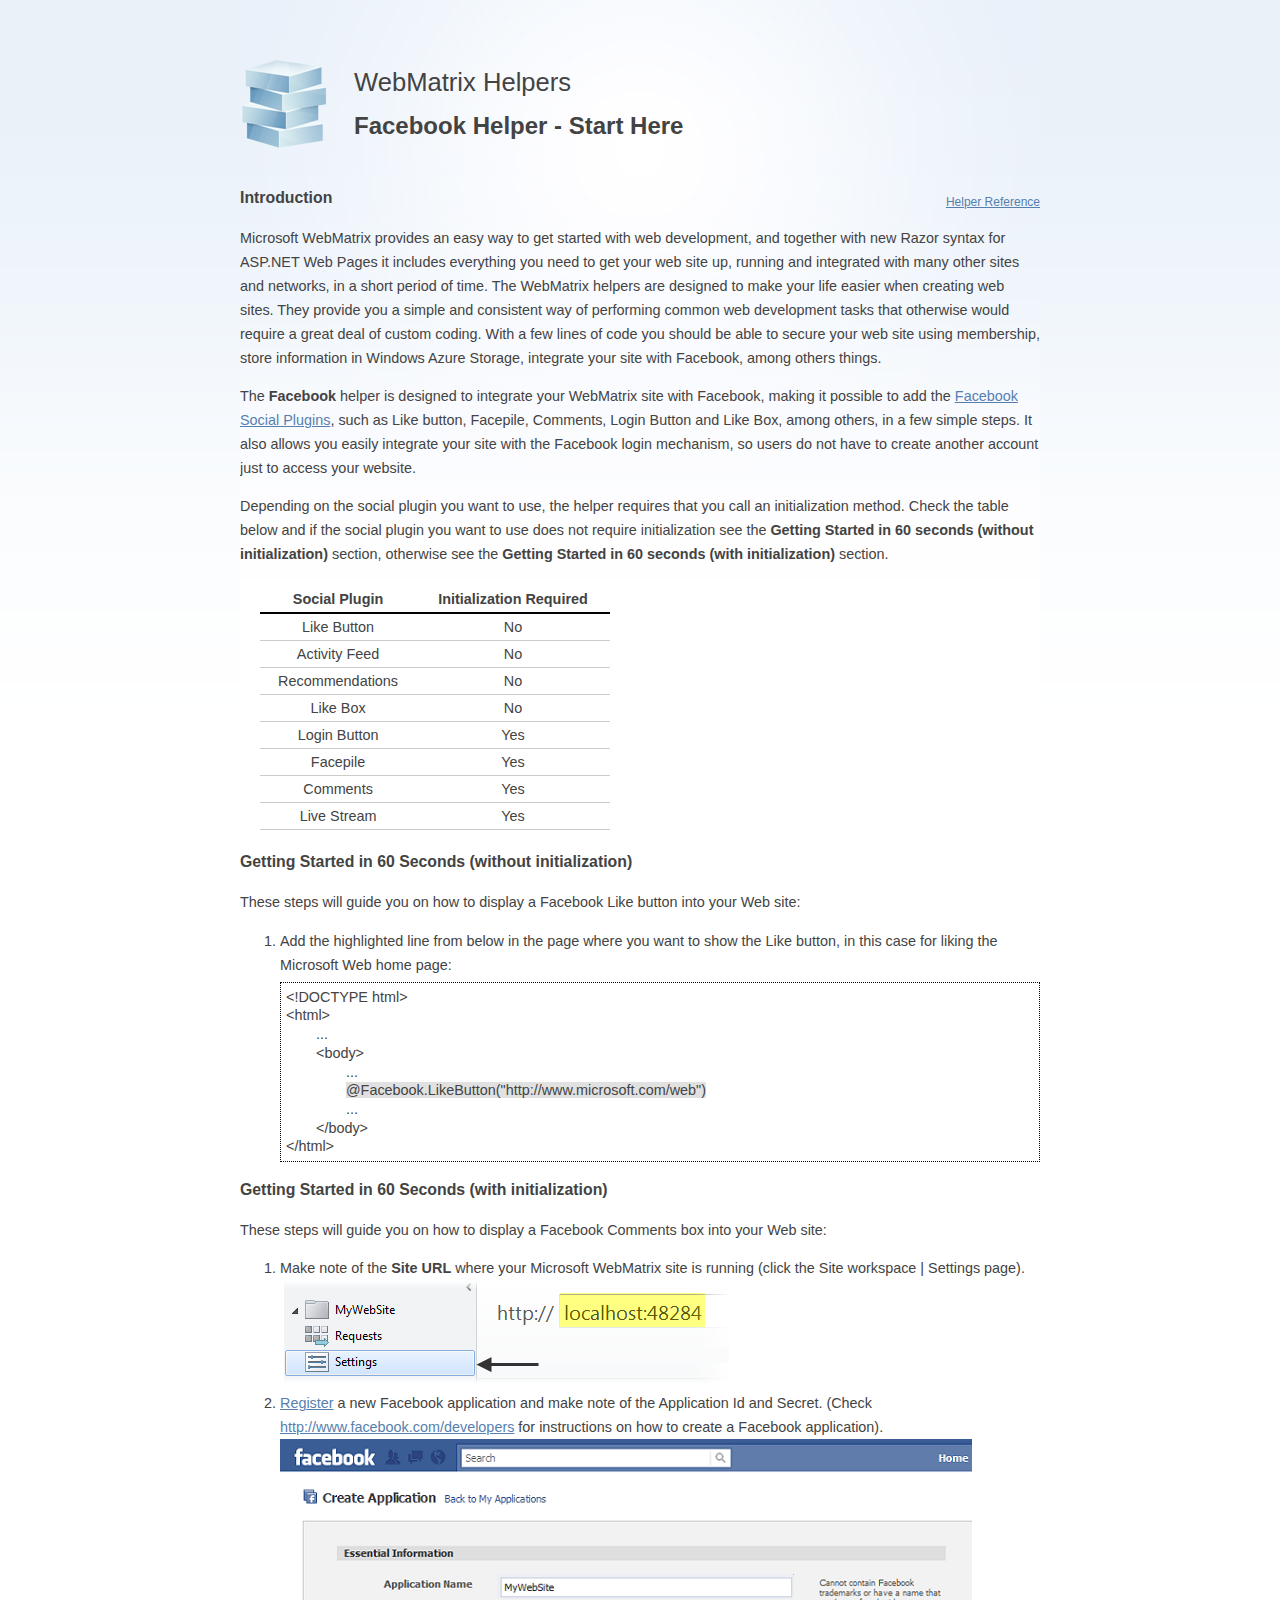
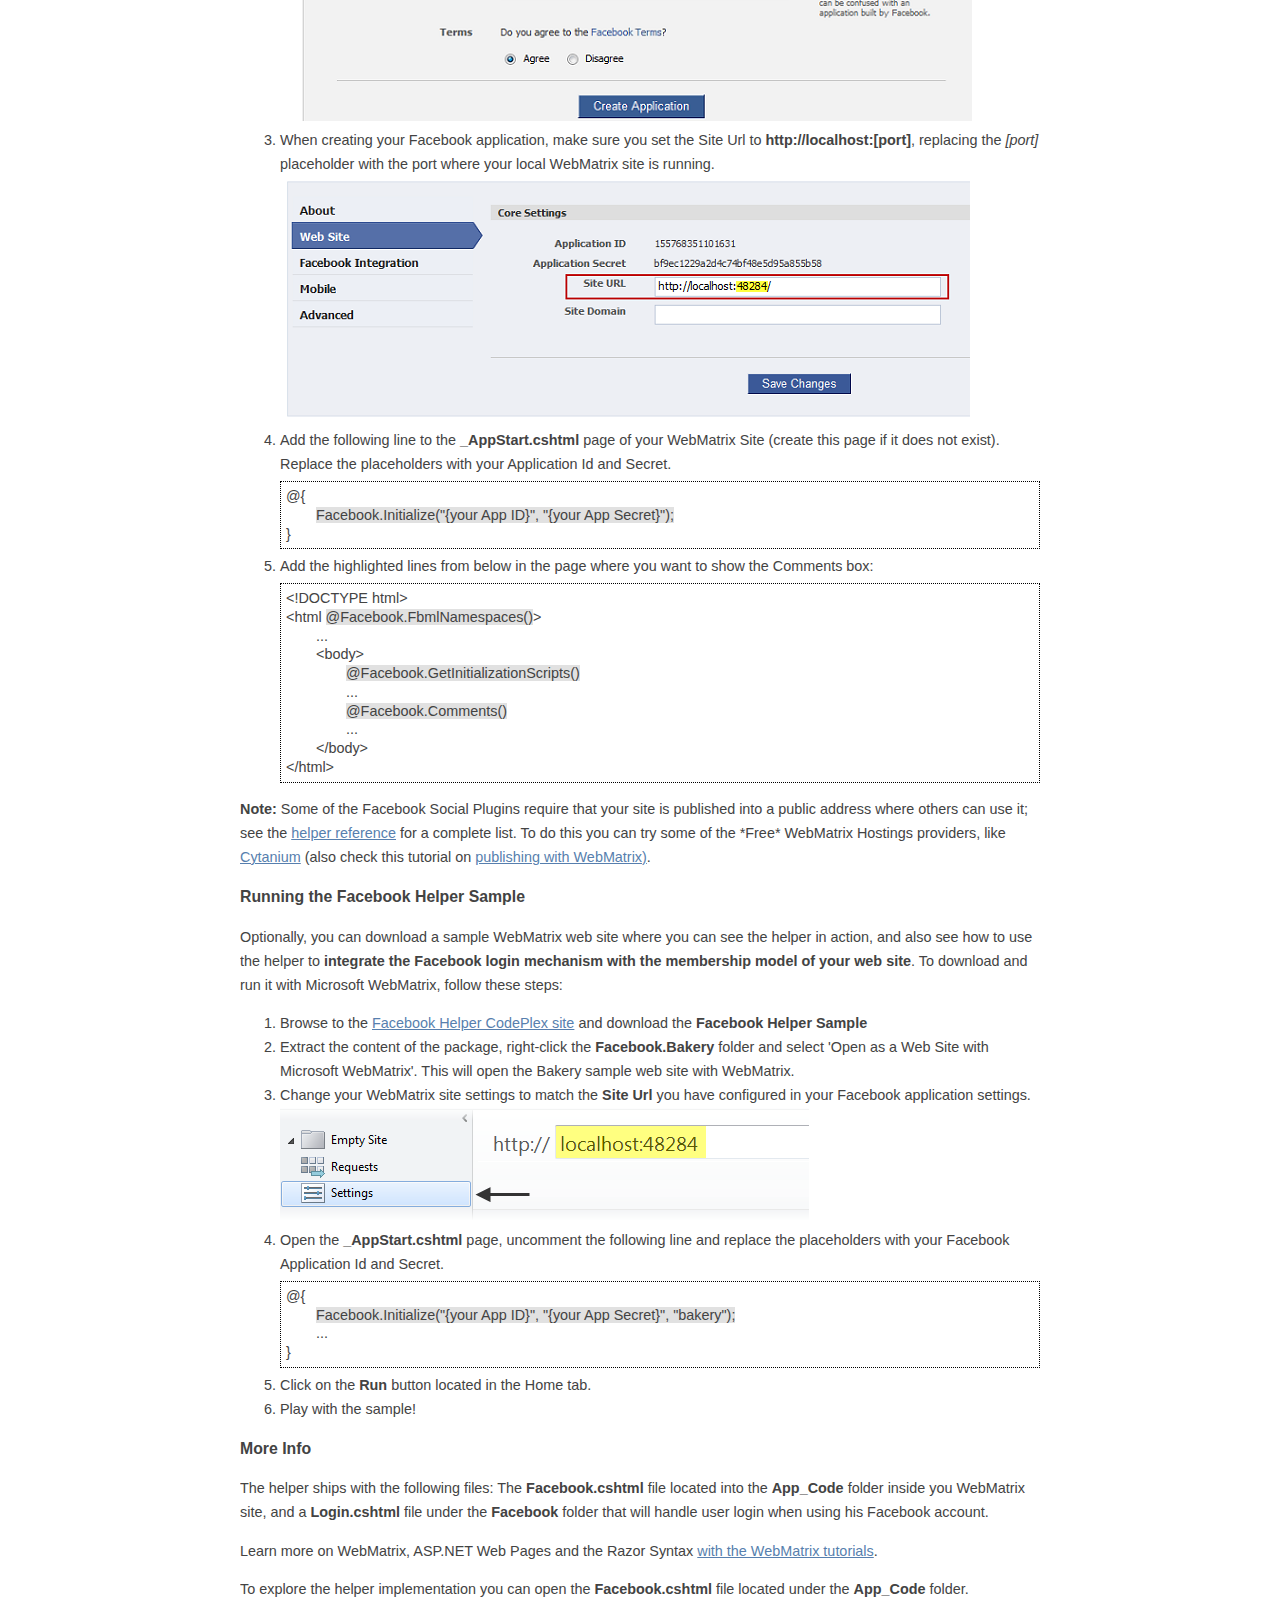
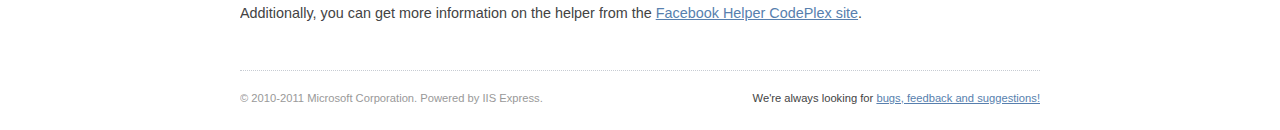
<file: LifeTube/packages/Facebook.Helper.1.0/content/Facebook/Docs/startHere.htm>
﻿<!DOCTYPE html>
<html>
<head>
    <title>Facebook Helper for WebMatrix - Start Here</title>
    <link href="content/Site.css" rel="stylesheet" type="text/css" />
    <meta http-equiv="Content-type" content="text/html;charset=UTF-8" />
</head>
<body>
    <div class="container">
        <div class="header">
            <img src="content/images/webx-icon.png" alt="WebMatrix" />
            <h1>
                WebMatrix Helpers</h1>
            <h2>
                Facebook Helper - Start Here</h2>
        </div>
        <div class="content">
            <div class="navLinks">
                <a href="reference.htm">Helper Reference</a></div>
            <h3>
                Introduction</h3>
            <p>
                Microsoft WebMatrix provides an easy way to get started with web development, and
                together with new Razor syntax for ASP.NET Web Pages it includes everything you
                need to get your web site up, running and integrated with many other sites and networks,
                in a short period of time. The WebMatrix helpers are designed to make your life
                easier when creating web sites. They provide you a simple and consistent way of
                performing common web development tasks that otherwise would require a great deal
                of custom coding. With a few lines of code you should be able to secure your web
                site using membership, store information in Windows Azure Storage, integrate your
                site with Facebook, among others things.
            </p>
            <p>
                The <strong>Facebook</strong> helper is designed to integrate your WebMatrix site
                with Facebook, making it possible to add the <a href="http://developers.facebook.com/plugins">
                    Facebook Social Plugins</a>, such as Like button, Facepile, Comments, Login
                Button and Like Box, among others, in a few simple steps. It also allows you easily
                integrate your site with the Facebook login mechanism, so users do not have to create
                another account just to access your website.
            </p>
            <p>
                Depending on the social plugin you want to use, the helper requires that you call
                an initialization method. Check the table below and if the social plugin you want
                to use does not require initialization see the <strong>Getting Started in 60 seconds
                    (without initialization)</strong> section, otherwise see the <strong>Getting Started
                        in 60 seconds (with initialization)</strong> section.
            </p>
            <table class="plugins">
                <thead>
                    <tr>
                        <th>
                            Social Plugin
                        </th>
                        <th>
                            Initialization Required
                        </th>
                    </tr>
                </thead>
                <tbody>
                    <tr>
                        <td>
                            Like Button
                        </td>
                        <td>
                            No
                        </td>
                    </tr>
                    <tr>
                        <td>
                            Activity Feed
                        </td>
                        <td>
                            No
                        </td>
                    </tr>
                    <tr>
                        <td>
                            Recommendations
                        </td>
                        <td>
                            No
                        </td>
                    </tr>
                    <tr>
                        <td>
                            Like Box
                        </td>
                        <td>
                            No
                        </td>
                    </tr>
                    <tr>
                        <td>
                            Login Button
                        </td>
                        <td>
                            Yes
                        </td>
                    </tr>
                    <tr>
                        <td>
                            Facepile
                        </td>
                        <td>
                            Yes
                        </td>
                    </tr>
                    <tr>
                        <td>
                            Comments
                        </td>
                        <td>
                            Yes
                        </td>
                    </tr>
                    <tr>
                        <td>
                            Live Stream
                        </td>
                        <td>
                            Yes
                        </td>
                    </tr>
                </tbody>
            </table>
            <h3>
                Getting Started in 60 Seconds (without initialization)</h3>
            <p>
                These steps will guide you on how to display a Facebook Like button into your Web
                site:
            </p>
            <ol>
                <li>Add the highlighted line from below in the page where you want to show the Like
                    button, in this case for liking the Microsoft Web home page:
                    <div class="code">
                        &lt;!DOCTYPE html&gt;<br />
                        &lt;html&gt;<br />
                        <span class="codeIndent1">...</span><br />
                        <span class="codeIndent1">&lt;body&gt;</span><br />
                        <span class="codeIndent2">...</span><br />
                        <span class="codeIndent2 highlight">@Facebook.LikeButton("http://www.microsoft.com/web")</span><br />
                        <span class="codeIndent2">...</span><br />
                        <span class="codeIndent1">&lt;/body&gt;</span><br />
                        &lt;/html&gt;<br />
                    </div>
                </li>
            </ol>
            <h3>
                Getting Started in 60 Seconds (with initialization)</h3>
            <p>
                These steps will guide you on how to display a Facebook Comments box into your Web
                site:
            </p>
            <ol>
                <li>Make note of the <strong>Site URL</strong> where your Microsoft WebMatrix site is
                    running (click the Site workspace | Settings page).<br />
                    &nbsp;<img alt="Configuring Facebook Application to run in localhost" src="content/images/wm-mysite-settings.png" />
                </li>
                <li><a href="http://www.facebook.com/developers/createapp.php">Register</a> a new Facebook
                    application and make note of the Application Id and Secret. (Check <a href="http://www.facebook.com/developers">
                        http://www.facebook.com/developers</a> for instructions on how to create a Facebook
                    application).
                    <div>
                        <img alt="Create a Facebook Application" src="content/images/FBCreateApplication.png" />
                    </div>
                </li>
                <li>When creating your Facebook application, make sure you set the Site Url to <strong>
                    http://localhost:[port]</strong>, replacing the <em>[port]</em> placeholder with
                    the port where your local WebMatrix site is running.
                    <div>
                        <img alt="Facebook Application Core Settings" src="content/images/FBCoreSettings.png" />
                    </div>
                </li>
                <li>Add the following line to the <strong>_AppStart.cshtml</strong> page of your WebMatrix
                    Site (create this page if it does not exist). Replace the placeholders with your
                    Application Id and Secret.
                    <div class="code">
                        @{<br />
                        <span class="codeIndent1 highlight">Facebook.Initialize(&quot;{your App ID}&quot;, &quot;{your
                            App Secret}&quot;);</span><br />
                        }<br />
                    </div>
                </li>
                <li>Add the highlighted lines from below in the page where you want to show the Comments
                    box:
                    <div class="code">
                        &lt;!DOCTYPE html&gt;<br />
                        &lt;html <span class="highlight">@Facebook.FbmlNamespaces()</span>&gt;<br />
                        <span class="codeIndent1">...</span><br />
                        <span class="codeIndent1">&lt;body&gt;</span><br />
                        <span class="codeIndent2 highlight">@Facebook.GetInitializationScripts()</span><br />
                        <span class="codeIndent2">...</span><br />
                        <span class="codeIndent2 highlight">@Facebook.Comments()</span><br />
                        <span class="codeIndent2">...</span><br />
                        <span class="codeIndent1">&lt;/body&gt;</span><br />
                        &lt;/html&gt;<br />
                    </div>
                </li>
            </ol>
            <div>
                <strong>Note:</strong> Some of the Facebook Social Plugins require that your site
                is published into a public address where others can use it; see the <a href="reference.htm">
                    helper reference</a> for a complete list. To do this you can try some of the
                *Free* WebMatrix Hostings providers, like <a href="http://www.cytanium.com/">Cytanium</a>
                (also check this tutorial on <a href="http://www.asp.net/webmatrix/tutorials/publish-a-website">
                    publishing with WebMatrix)</a>.</div>
            <h3>
                Running the Facebook Helper Sample</h3>
            <p>
                Optionally, you can download a sample WebMatrix web site where you can see the helper
                in action, and also see how to use the helper to <strong>integrate the Facebook login
                    mechanism with the membership model of your web site</strong>. To download and
                run it with Microsoft WebMatrix, follow these steps:</p>
            <ol>
                <li>Browse to the <a href="http://facebookhelper.codeplex.com">Facebook Helper CodePlex
                    site</a> and download the <strong>Facebook Helper Sample</strong></li>
                <li>Extract the content of the package, right-click the <strong>Facebook.Bakery</strong>
                    folder and select 'Open as a Web Site with Microsoft WebMatrix'. This will open
                    the Bakery sample web site with WebMatrix.</li>
                <li>Change your WebMatrix site settings to match the <strong>Site Url</strong> you have
                    configured in your Facebook application settings.
                    <div>
                        <img alt="Configuring WebMatrix to run in localhost" src="content/images/wm-site-settings.png" />
                    </div>
                </li>
                <li>Open the <strong>_AppStart.cshtml</strong> page, uncomment the following line and
                    replace the placeholders with your Facebook Application Id and Secret.
                    <div class="code">
                        @{<br />
                        <span class="codeIndent1 highlight">Facebook.Initialize(&quot;{your App ID}&quot;, &quot;{your
                            App Secret}&quot;, &quot;bakery&quot;);</span><br />
                        <span class="codeIndent1">...</span><br />
                        }<br />
                    </div>
                </li>
                <li>Click on the <strong>Run</strong> button located in the Home tab.</li>
                <li>Play with the sample!</li>
            </ol>
            <h3>
                More Info</h3>
            <p>
                The helper ships with the following files: The <strong>Facebook.cshtml</strong>
                file located into the <strong>App_Code</strong> folder inside you WebMatrix site,
                and a <strong>Login.cshtml</strong> file under the <strong>Facebook</strong> folder
                that will handle user login when using his Facebook account.
            </p>
            <p>
                Learn more on WebMatrix, ASP.NET Web Pages and the Razor Syntax <a href="http://www.microsoft.com/web/webmatrix/learn/">
                    with the WebMatrix tutorials</a>.
            </p>
            <p>
                To explore the helper implementation you can open the <strong>Facebook.cshtml</strong>
                file located under the <strong>App_Code</strong> folder. Additionally, you can get
                more information on the helper from the <a href="http://facebookhelper.codeplex.com/">
                    Facebook Helper CodePlex site</a>.
            </p>
        </div>
        <ul class="footer">
            <li>We're always looking for <a href="mailto:webapp@microsoft.com">bugs, feedback and
                suggestions!</a></li>
            <li>&copy; 2010-2011 Microsoft Corporation. Powered by IIS Express.</li>
        </ul>
    </div>
</body>
</html>
</file>
<file: Content/css/fonts/fonts.css>
@font-face {
    font-family: 'RobotoRegular';
    src: url('Roboto-Regular-webfont.eot');
    src: url('Roboto-Regular-webfont.eot?#iefix') format('embedded-opentype'),
         url('Roboto-Regular-webfont.woff') format('woff'),
         url('Roboto-Regular-webfont.ttf') format('truetype'),
         url('Roboto-Regular-webfont.svg#RobotoRegular') format('svg');
    font-weight: normal;
    font-style: normal;
}
@font-face {
    font-family: 'RobotoItalic';
    src: url('Roboto-Italic-webfont.eot');
    src: url('Roboto-Italic-webfont.eot?#iefix') format('embedded-opentype'),
         url('Roboto-Italic-webfont.woff') format('woff'),
         url('Roboto-Italic-webfont.ttf') format('truetype'),
         url('Roboto-Italic-webfont.svg#RobotoItalic') format('svg');
    font-weight: normal;
    font-style: normal;

}

@font-face {
    font-family: 'RobotoBold';
    src: url('Roboto-Bold-webfont.eot');
    src: url('Roboto-Bold-webfont.eot?#iefix') format('embedded-opentype'),
         url('Roboto-Bold-webfont.woff') format('woff'),
         url('Roboto-Bold-webfont.ttf') format('truetype'),
         url('Roboto-Bold-webfont.svg#RobotoBold') format('svg');
    font-weight: normal;
    font-style: normal;
}
@font-face {
    font-family: 'RobotoCondensed';
    src: url('Roboto-Condensed-webfont.eot');
    src: url('Roboto-Condensed-webfont.eot?#iefix') format('embedded-opentype'),
         url('Roboto-Condensed-webfont.woff') format('woff'),
         url('Roboto-Condensed-webfont.ttf') format('truetype'),
         url('Roboto-Condensed-webfont.svg#RobotoCondensed') format('svg');
    font-weight: normal;
    font-style: normal;
}
@font-face {
    font-family: 'RobotoBoldCondensed';
    src: url('Roboto-BoldCondensed-webfont.eot');
    src: url('Roboto-BoldCondensed-webfont.eot?#iefix') format('embedded-opentype'),
         url('Roboto-BoldCondensed-webfont.woff') format('woff'),
         url('Roboto-BoldCondensed-webfont.ttf') format('truetype'),
         url('Roboto-BoldCondensed-webfont.svg#RobotoBoldCondensed') format('svg');
    font-weight: normal;
    font-style: normal;
}
@font-face {
    font-family: 'RobotoThin';
    src: url('Roboto-Thin-webfont.eot');
    src: url('Roboto-Thin-webfont.eot?#iefix') format('embedded-opentype'),
         url('Roboto-Thin-webfont.woff') format('woff'),
         url('Roboto-Thin-webfont.ttf') format('truetype'),
         url('Roboto-Thin-webfont.svg#RobotoThin') format('svg');
    font-weight: normal;
    font-style: normal;
}
@font-face {
    font-family: 'RobotoLight';
    src: url('Roboto-Light-webfont.eot');
    src: url('Roboto-Light-webfont.eot?#iefix') format('embedded-opentype'),
         url('Roboto-Light-webfont.woff') format('woff'),
         url('Roboto-Light-webfont.ttf') format('truetype'),
         url('Roboto-Light-webfont.svg#RobotoLight') format('svg');
    font-weight: normal;
    font-style: normal;
}
@font-face {
    font-family: 'RobotoMedium';
    src: url('Roboto-Medium-webfont.eot');
    src: url('Roboto-Medium-webfont.eot?#iefix') format('embedded-opentype'),
         url('Roboto-Medium-webfont.woff') format('woff'),
         url('Roboto-Medium-webfont.ttf') format('truetype'),
         url('Roboto-Medium-webfont.svg#RobotoMedium') format('svg');
    font-weight: normal;
    font-style: normal;
}
</file>
<file: LifeTube/LifeTube/App_Readme/Content/Site.css>
﻿/*----------------------------------------------------------
The base color for this template is #5c87b2. If you'd like
to use a different color start by replacing all instances of
#5c87b2 with your new color.
----------------------------------------------------------*/
body
{
    background-color: #ffffff;
    font-weight: normal;
    font-size: 15px;
    font-family: "Segoe UI" , "Helvetica" , "Tahoma" , "Arial";
    margin: 0;
    padding: 0;
    color: #696969;
}

a
{
    color: #3387dd;
}

a:link
{
    color: #3387dd;
    text-decoration: none;
}

a:visited
{
    color: #3387dd;
    text-decoration: none;
}

a:hover
{
    color: #1d60ff;
    text-decoration: none;
}

p, ul
{
    margin-bottom: 20px;
    line-height: 1.6em;
}

/* HEADINGS   
----------------------------------------------------------*/
h1, h2, h3, h4, h5, h6
{
    font-size: 1.5em;
    color: #000;
}

h1
{
    font-size: 2em;    
    padding-bottom: 0;
    margin-bottom: 0;
}

h2
{
    padding: 0 0 10px 0;
    font-size: 2.8em;
    font-weight: lighter;
    color: #6cbd45;
    margin-top: 0px;
    margin-bottom: 0px;
    padding-bottom: 0px;
}

h3
{
    font-size: 22px;
    font-weight: normal;
    color: #939896;
    margin-bottom: 4px;
}

h4
{
    font-size: 1.1em;
}

h5, h6
{
    font-size: 1em;
}

/* this rule styles <h2> tags that are the 
first child of the left and right table columns */
.rightColumn > h1, .rightColumn > h2, .leftColumn > h1, .leftColumn > h2
{
    margin-top: 0;
}

/* PRIMARY LAYOUT ELEMENTS   
----------------------------------------------------------*/

/* you can specify a greater or lesser percentage for the 
page width. Or, you can specify an exact pixel width. */
.page
{
    width: 90%;
    margin-left: auto;
    margin-right: auto;
}

#header
{
    position: relative;
    margin-bottom: 0px;
    color: #000;
    padding: 0;
}

#header h1
{    
    background: url('WATWindows8.png') no-repeat;
    font-weight: normal;
    padding: 5px 0px 0px 70px;
    margin: 10px 0;
    color: #000;
    border: none;
    line-height: 2em;
    font-size: 24px !important;
}

#main
{
    padding: 0px 0px 0px 0px;
    background-color: #fff;
    margin-top: 0px;
    margin-bottom: 10px;
}

#footer
{
    color: #999;
    padding: 10px 0;
    text-align: center;
    line-height: normal;
    margin: 0;
    font-size: .9em;
}

/* TAB MENU   
----------------------------------------------------------*/
ul#menu
{
    padding: 0 0 2px;
    position: relative;
    margin: 0;
    text-align: left;
}

ul#menu li
{
    display: inline;
    list-style: none;
}

ul#menu li a
{
    font-weight: normal;
    font-size: 19px;
    text-decoration: none;
    color: #939896;
    margin-right: 15px;
}

ul#menu li a:hover
{
    color: #202020;
    text-decoration: none;
}

ul#menu li.selected a
{
    color: #202020;
    color: #000;
}

/* FORM LAYOUT ELEMENTS   
----------------------------------------------------------*/

fieldset
{
    padding: 1em;
    border: none;
    background-color: #eeeeee;
}

fieldset.group:after
{
    content: ".";
    display: block;
    height: 0;
    clear: both;
    visibility: hidden;
}

fieldset p
{
    margin: 2px 12px 10px 10px;
}

fieldset div.user
{
    float: left;
    width: 200px;
    margin: 5px;
}

label
{
    color: #202020;
    font-size: 15px;
}

input[type="text"]
{
    width: 200px;
    height: 20px;
    border: none;
}

/* TABLE
----------------------------------------------------------*/

table
{
    border: none;
    border-collapse: collapse;
}

table td
{
    padding: 10px 12px;
    border: none;
    border-right: 2px solid white;
    text-align: center;
    min-width: 100px;
}

table th
{
    padding: 10px 5px;
    text-align: center;
    background-color: #fff;
    color: #939896;
    font-size: 22px;
    font-weight: normal;
    border: none;
    min-width: 100px;
}

table tr
{
    min-height: 32px;
}

table tr.d0
{
    background-color: #eeeeee;
}

table tr.d1
{
    background-color: #e0e1e1;
}

table tr td
{
    color: #202020;
}

table td p
{
    margin: 0px;
    font-size: 15px;
    font-weight: normal;
}

.left-aligned
{
    text-align: left;
    min-width: 150px;
}

/* MISC  
----------------------------------------------------------*/
.clear
{
    clear: both;
}

#menucontainer
{
    margin-top: 10px;
}

div#title
{
    display: block;
    float: left;
    text-align: left;
}

.hidden
{
    display: none;
}

.code  
{
    background-color: #F7F7F7; 
    padding: 10px; 
    margin: 10px 10px 10px 0px; 
    border: #696969 2px solid; 
    max-width: 1000px;
    min-width: 1000px;    
    color:#383838;
    font-size: 90%;
}

.note 
{
    font-size: 85%;
}
</file>
<file: LifeTube/packages/Facebook.Helper.1.0/content/Facebook/Docs/content/Site.css>
﻿html { background: transparent url('images/webx-bkg.png') repeat-x; margin: 0; padding: 0; }
body { font-family: "Segoe UI", Tahoma, Helvetica, Arial, Sans-Serif; margin: 0; padding: 0; line-height: 150%; background: transparent url('images/webx-content-bkg.jpg') no-repeat center top; border: 0; outline: 0; font-size: 100%; vertical-align: baseline; color: #434343; }
        
.container { width: 800px; margin: 0 auto 0 auto; padding: 40px 0 0 0; }
.header { overflow:auto; }
.header img { float: left; padding: 18px 25px 10px 0px; }
.header p { font-weight: bold; }

.setupImg { margin-top: 10px; margin-bottom: 5px; }

h1 { font-size: 1.6em; font-weight: normal; margin-top: 30px; }
h3 { font-size: 1.1em; font-weight: bold; }
        
a { color: #577fae; }
a:hover { color: #92a5bc; }
        
.content { overflow: auto; font-size: 0.9em; padding: 10px 0 10px 0; }
.content .start { float: left;  padding: 0 20px 0 15px; } 
.content .resources { float: left; width: 369px; padding: 0 0 0 30px; border-left: 1px dotted #c7ccd3; } 
.twitter { border-top: 1px dotted #c7ccd3; width: 800px; margin: 0 auto 0 auto; padding: 20px 0 0 0; }
.twitter .twitterfeed { margin: 0 auto 0 auto; width: 740px; }
        
.azureInfo { width: 200px; } 

.footer { font-size: 0.7em; margin: 20px 0 20px 0; padding: 15px 0px 0px 0px; list-style: none; border-top: 1px dotted #c7ccd3; overflow: auto; }
.footer li { width: 49%; text-align: left; float: left; color: #999999; }
.footer li:first-child { width: 49%; text-align: right; float: right; color: #434343; }

.code { background-color: White; border: Black 1px dotted; padding-left: 3px; line-height: 130%; margin-top: 5px; margin-bottom: 5px; padding:5px }

.codeIndent1{ margin-left: 30px; }
.codeIndent2{ margin-left: 60px; }

.highlight { background-color:#e1e1e1; }

 table.plugins {
    width: 350px;
    border-collapse: collapse;
    text-align: center;
    margin: 20px;
}

.plugins th {
    font-weight: bold;
    border-bottom: 2px solid black;            
}

.plugins td {
    border-bottom: 1px solid #CCCCCC;            
}

.dg_table {
    border-collapse: collapse;
    font-family: "Trebuchet MS", Arial, Helvetica, Sans-Serif;
    font-weight: normal;
    text-align: left;
}

.dg_header {
    background-color: Grey;
    font-weight: bold;
    color: #FFF;
}

.dg_table th, .dg_table td {
    border:1px solid #C0C0C0;
    padding: 5px;
}

.dg_altrow {
    background-color: #EAF2D3;
    color: #000;
}

.dg_header a:active, .dg_header a:hover, .dg_header a:link, .dg_header a:visited {
    color: #FFF;
    text-decoration: none;
}

/*API Reference*/
table.memberdecls {
	border-spacing: 0px;
	padding: 0px;
}

.mdescLeft, .mdescRight,
.memItemLeft, .memItemRight,
.memTemplItemLeft, .memTemplItemRight, .memTemplParams {	
	border: none;
	margin: 4px;
	padding: 1px 0 0 8px;
}

.mdescLeft, .mdescRight {
	padding: 0px 8px 4px 8px;
	color: #555;
}

.memItemLeft, .memItemRight, .memTemplParams {
	border-top: 1px solid #C4CFE5;    
}

.memItemLeft, .memTemplItemLeft {
        white-space: nowrap;
        vertical-align: top;
}

.memItemLeft {
    text-align: right;
}

.memItemLeft, .memTemplItemLeft {
        white-space: nowrap;
}

.memTemplParams {
	color: #4665A2;
        white-space: nowrap;
}

.navLinks  {
    float: right; 
    margin-top: 20px; 
    font-size: 12px; 
}
</file>
<file: Content/css/styles.css>
/* CSS Reset */
html,body,div,span,object,iframe,h1,h2,h3,h4,h5,h6,p,blockquote,pre,abbr,address,cite,code,del,dfn,em,img,ins,kbd,q,samp,small,strong,sub,sup,var,b,i,dl,dt,dd,ol,ul,li,fieldset,form,label,legend,table,caption,tbody,tfoot,thead,tr,th,td,article,aside,canvas,details,figcaption,figure,footer,header,hgroup,menu,nav,section,summary,time,mark,audio,video{border:0;outline:0;font-size:100%;vertical-align:baseline;background:transparent;margin:0;padding:0}body{line-height:1}article,aside,details,figcaption,figure,footer,header,hgroup,menu,nav,section{display:block}nav ul{list-style:none}blockquote,q{quotes:none}blockquote:before,blockquote:after,q:before,q:after{content:none}a{font-size:100%;vertical-align:baseline;background:transparent;margin:0;padding:0}ins{background-color:#ff9;color:#000;text-decoration:none}mark{background-color:#ff9;color:#000;font-style:italic;font-weight:700}del{text-decoration:line-through}abbr[title],dfn[title]{border-bottom:1px dotted;cursor:help}table{border-collapse:collapse;border-spacing:0}hr{display:block;height:1px;border:0;border-top:1px solid #ccc;margin:1em 0;padding:0}input,select{vertical-align:middle}

/* -------------------------------------------------------|
|  Styles by Tony Montemorano of Allusis Productions      |
|  http://gplus.to/allusis - http://allusis.net           |
|--------------------------------------------------------*/
html, body {
	margin:0;
	padding:0;
	min-height:100%;
	font:normal 300 100.01%/1em Helvetica, Arial, "Lucida Grande", sans-serif;
	background: rgb(0,147,208);
	background: url([data-uri]);
	background: -moz-linear-gradient(top, rgba(0,147,208,1) 0%, rgba(255,255,255,1) 100%);
	background: -webkit-gradient(linear, left top, left bottom, color-stop(0%,rgba(0,147,208,1)), color-stop(100%,rgba(255,255,255,1)));
	background: -webkit-linear-gradient(top, rgba(0,147,208,1) 0%,rgba(255,255,255,1) 100%);
	background: -o-linear-gradient(top, rgba(0,147,208,1) 0%,rgba(255,255,255,1) 100%);
	background: -ms-linear-gradient(top, rgba(0,147,208,1) 0%,rgba(255,255,255,1) 100%);
	background: linear-gradient(to bottom, rgba(0,147,208,1) 0%,rgba(255,255,255,1) 100%);
	filter: progid:DXImageTransform.Microsoft.gradient( startColorstr='#0093d0', endColorstr='#ffffff',GradientType=0 );
}
ul,li,div {margin:0;padding:0}
a {-webkit-transition:all 0.2s ease-in-out;-moz-transition:all 0.2s ease-in-out;-ms-transition:all 0.2s ease-in-out;-o-transition:all 0.2s ease-in-out}
.clear {clear:both}
.hidden {position:absolute !important;top:-9999px !important;left:-9999px !important}
.bold {font-weight:700}
.italic {font-style:italic}
.ucase {text-transform:uppercase}
a img {border:0}
.pt05 {padding-top:0.5em}
.mt05 {margin-top:0.5em !important}
.mt08 {margin-top:0.8em !important}
.mt1 {margin-top:1em !important}
.mt15 {margin-top:1.5em !important}

#wrapper {width:940px;margin:0 auto}
.container {background:#fff;-moz-box-shadow:0 0 10px #555;-webkit-box-shadow:0 0 10px #555;box-shadow:0 0 10px #555;}

#header {
	height: 72px;
	padding: 1em 1.5em 0 1.5em;
	background: #ffffff;
	background: url([data-uri]);
	background: -moz-linear-gradient(top, #ffffff 21%, #ffe5b3 100%);
	background: -webkit-gradient(linear, left top, left bottom, color-stop(21%,#ffffff), color-stop(100%,#ffe5b3));
	background: -webkit-linear-gradient(top, #ffffff 21%,#ffe5b3 100%);
	background: -o-linear-gradient(top, #ffffff 21%,#ffe5b3 100%);
	background: -ms-linear-gradient(top, #ffffff 21%,#ffe5b3 100%);
	background: linear-gradient(to bottom, #ffffff 21%,#ffe5b3 100%);
	filter: progid:DXImageTransform.Microsoft.gradient( startColorstr='#ffffff', endColorstr='#ffe5b3',GradientType=0 );
}
#header .logo {background:url(../img/logo_top.png) no-repeat;width:219px;height:51px;position:relative;left:8px}

.ribbon-wrapper {position:relative;z-index:999;left:-20px;height:47px;width:980px;border-top:1px solid #D9D08A;border-bottom: 1px solid #ccc;-moz-box-shadow: 0 0 11px #ccc, 0px 5px 13px -4px #000;-webkit-box-shadow: 0 0 11px #ccc, 0px 5px 13px -4px #000;box-shadow: 0 0 11px #ccc, 0px 5px 13px -4px #000}
.ribbon-front {position:relative;z-index:2;background: #fff;}
.ribbon-front,.ribbon-back-left,.ribbon-back-right{}
.ribbon-edge-topleft,.ribbon-edge-topright,.ribbon-edge-bottomleft,.ribbon-edge-bottomright {position:absolute;z-index:1;border-style:solid;height:0px;width:0px}
.ribbon-edge-topleft,.ribbon-edge-topright {}
.ribbon-edge-bottomleft,.ribbon-edge-bottomright {top:48px}
.ribbon-edge-topleft,.ribbon-edge-bottomleft {border-color:#BBB #BBB transparent transparent}
.ribbon-edge-bottomleft {border-width: 5px 10px 5px 10px;}
.ribbon-edge-topright,.ribbon-edge-bottomright {left:960px;border-color:#bbb transparent transparent #bbb}
.ribbon-edge-bottomright {border-width: 5px 10px 5px 10px;}
.ribbon-back-left {position:absolute;top:-10px;left:0px;width:0px;height:48px;z-index:0}
.ribbon-back-right {position:absolute;top:-10px;right:0px;width:0px;height:48px;z-index:0}

ul.top-nav {list-style:none;height: 47px;margin-top:0em;background:#fff;padding-left:5px;width: 730px;margin: 0 auto;}
ul.top-nav li {float:left}
ul.top-nav li a {font:normal 300 21px/47px 'RobotoLight',Arial, Helvetica, sans-serif;display:block;padding:0 1.5em;text-decoration:none;color:#333}
ul.top-nav li a:hover {background:rgba(0,147,208,0.1)}

ul.footer-nav {list-style:none}
ul.footer-nav li {float:left}
ul.footer-nav li a {padding:0 10px;color:#8E7A21;border-right:1px solid #ddd;display:block;text-decoration:none;font-size:0.75em;}
ul.footer-nav li:last-of-type a {border-right:0}
ul.footer-nav li a:hover {color:#000;}

#footer .copyright {float:right;font-size:0.7em;color:#aaa;}

#content {}
#content .section {
	padding: 2.5em;
	border-top:1px solid #D9D08A;
	background: rgb(255,229,179);
	background: url([data-uri]);
	background: -moz-linear-gradient(top, rgba(255,229,179,1) 1%, rgba(255,255,255,1) 98%);
	background: -webkit-gradient(linear, left top, left bottom, color-stop(1%,rgba(255,229,179,1)), color-stop(98%,rgba(255,255,255,1)));
	background: -webkit-linear-gradient(top, rgba(255,229,179,1) 1%,rgba(255,255,255,1) 98%);
	background: -o-linear-gradient(top, rgba(255,229,179,1) 1%,rgba(255,255,255,1) 98%);
	background: -ms-linear-gradient(top, rgba(255,229,179,1) 1%,rgba(255,255,255,1) 98%);
	background: linear-gradient(to bottom, rgba(255,229,179,1) 1%,rgba(255,255,255,1) 98%);
	filter: progid:DXImageTransform.Microsoft.gradient( startColorstr='#ffe5b3', endColorstr='#ffffff',GradientType=0 );
}

h3 {display:block;padding:0 5px 5px 0;border-bottom:1px solid #D9D08A;font:normal 300 21px 'RobotoRegular',Arial, Helvetica, sans-serif;display:block;margin-bottom:0.8em}

.signup input[type=text], 
.signup input[type=email], 
.login input[type=text], 
.login input[type=password] {padding:8px 10px;margin:0 0 1em 0;border:1px solid #D9D08A;box-shadow:inset 0 0 10px #ccc;-moz-border-radius:5px;-webkit-border-radius:5px;border-radius:5px;width: 159px;}

.sample-video {width: 390px;float:left;margin: 0 2em;-moz-box-shadow: 0 0 10px #8E7A21;-webkit-box-shadow: 0 0 10px #8E7A21;box-shadow: 0 0 10px #8E7A21;height: 215px;}
.signup {width: 21%;float:left;padding: 0 1em 0 0;}
.signup span {font-size:0.75em}
.signup span a {text-decoration:none;color:#8E7A21}
.signup span a:hover {color:#000;text-decoration:underline}
.login {width: 21%;float:left;padding: 0 0 0 1.5em;}
#footer {height:125px;background:#F1F1F1;padding:1.5em;border-top:1px solid #eee;border-top:1}

.button {
	display: inline-block;
	zoom: 1; /* zoom and *display = ie7 hack for display:inline-block */
	*display: inline;
	vertical-align: baseline;
	margin: 0 2px;
	outline: none;
	cursor: pointer;
	text-align: center;
	text-decoration: none;
	font:normal 300 15px 'RobotoMedium',Arial, Helvetica, sans-serif;
	padding: .5em 2em .55em;
	text-shadow: 0 1px 1px rgba(0,0,0,.3);
	-webkit-border-radius: .5em; 
	-moz-border-radius: .5em;
	border-radius: .5em;
	-webkit-box-shadow: 0 1px 2px rgba(0,0,0,.2);
	-moz-box-shadow: 0 1px 2px rgba(0,0,0,.2);
	box-shadow: 0 1px 2px rgba(0,0,0,.2);
}
.button:hover {text-decoration:none}
.button:active {}
.bigrounded {-webkit-border-radius:2em;-moz-border-radius:2em;border-radius:2em}
.medium {font-size:12px;padding:.4em 1.5em .42em}
.small {font-size:11px;padding:.2em 1em .275em}

/* gray */
.gray {
	color: #e9e9e9;
	border: solid 1px #555;
	background: #6e6e6e;
	background: -webkit-gradient(linear, left top, left bottom, from(#888), to(#575757));
	background: -moz-linear-gradient(top,  #888,  #575757);
	filter:  progid:DXImageTransform.Microsoft.gradient(startColorstr='#888888', endColorstr='#575757');
}
.gray:hover {
	background: #616161;
	background: -webkit-gradient(linear, left top, left bottom, from(#757575), to(#4b4b4b));
	background: -moz-linear-gradient(top,  #757575,  #4b4b4b);
	filter:  progid:DXImageTransform.Microsoft.gradient(startColorstr='#757575', endColorstr='#4b4b4b');
}
.gray:active {
	color: #afafaf;
	background: -webkit-gradient(linear, left top, left bottom, from(#575757), to(#888));
	background: -moz-linear-gradient(top,  #575757,  #888);
	filter:  progid:DXImageTransform.Microsoft.gradient(startColorstr='#575757', endColorstr='#888888');
}
 
/* white */
.white {
	color: #606060;
	border: solid 1px #b7b7b7;
	background: #fff;
	background: -webkit-gradient(linear, left top, left bottom, from(#fff), to(#ededed));
	background: -moz-linear-gradient(top,  #fff,  #ededed);
	filter:  progid:DXImageTransform.Microsoft.gradient(startColorstr='#ffffff', endColorstr='#ededed');
}
.white:hover {
	background: #ededed;
	background: -webkit-gradient(linear, left top, left bottom, from(#fff), to(#dcdcdc));
	background: -moz-linear-gradient(top,  #fff,  #dcdcdc);
	filter:  progid:DXImageTransform.Microsoft.gradient(startColorstr='#ffffff', endColorstr='#dcdcdc');
}
.white:active {
	color: #999;
	background: -webkit-gradient(linear, left top, left bottom, from(#ededed), to(#fff));
	background: -moz-linear-gradient(top,  #ededed,  #fff);
	filter:  progid:DXImageTransform.Microsoft.gradient(startColorstr='#ededed', endColorstr='#ffffff');
}
</file>
